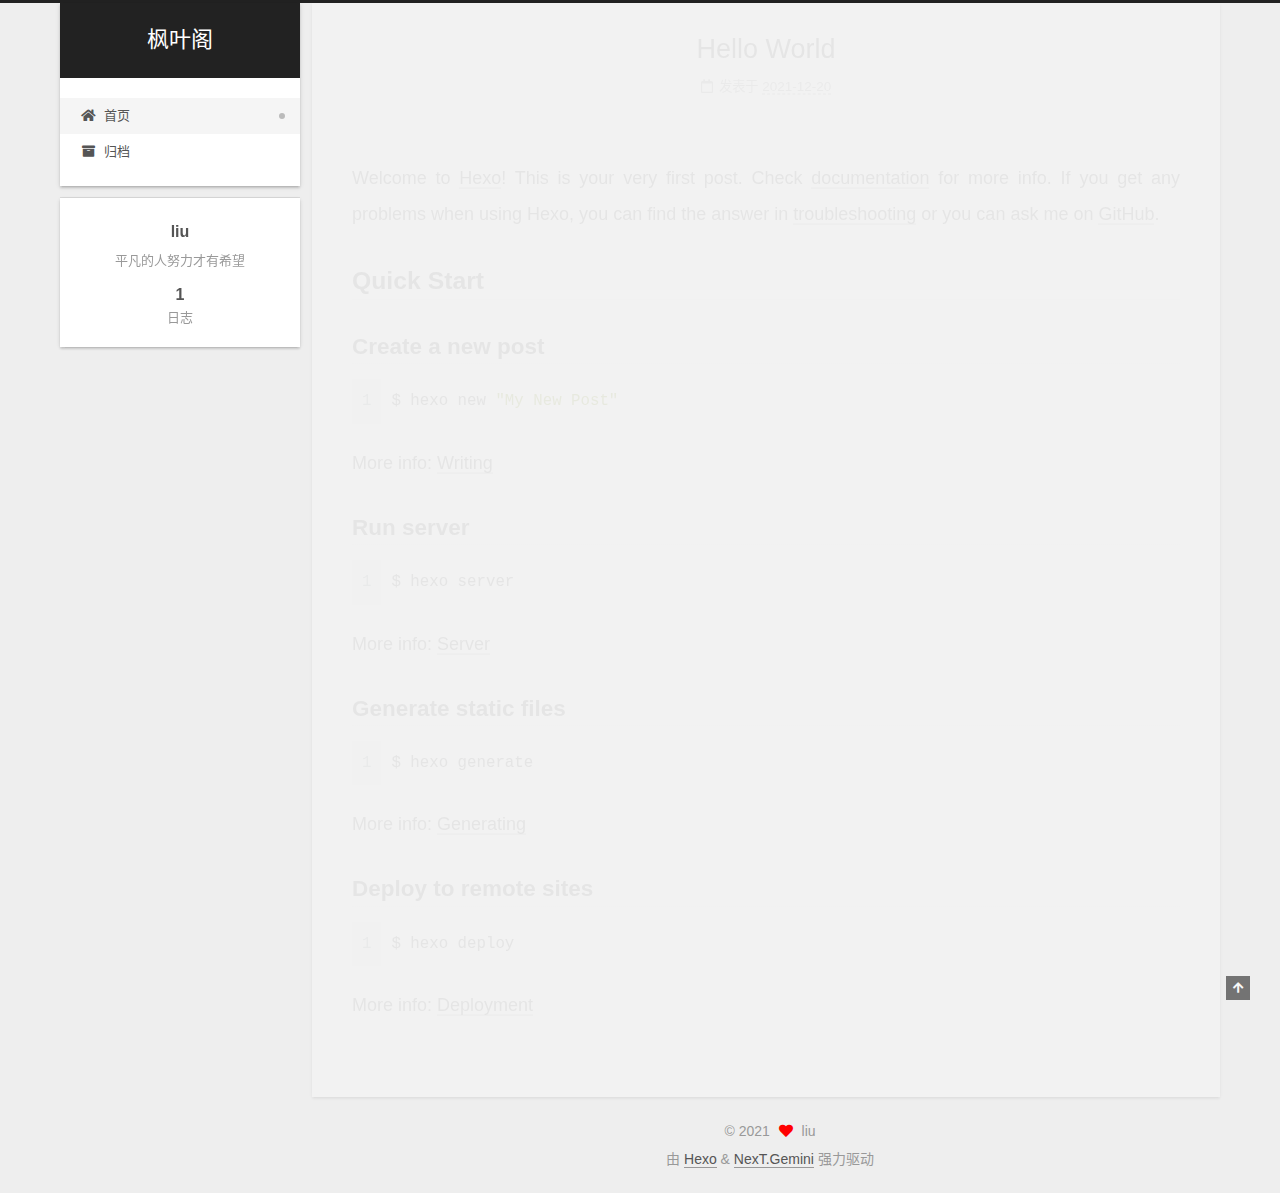
<file: index.html>
<!DOCTYPE html>
<html lang="zh-CN">
<head>
  <meta charset="UTF-8">
<meta name="viewport" content="width=device-width, initial-scale=1, maximum-scale=2">
<meta name="theme-color" content="#222">
<meta name="generator" content="Hexo 5.4.0">
  <link rel="apple-touch-icon" sizes="180x180" href="/images/apple-touch-icon-next.png">
  <link rel="icon" type="image/png" sizes="32x32" href="/images/favicon-32x32-next.png">
  <link rel="icon" type="image/png" sizes="16x16" href="/images/favicon-16x16-next.png">
  <link rel="mask-icon" href="/images/logo.svg" color="#222">

<link rel="stylesheet" href="/css/main.css">


<link rel="stylesheet" href="/lib/font-awesome/css/all.min.css">

<script id="hexo-configurations">
    var NexT = window.NexT || {};
    var CONFIG = {"hostname":"example.com","root":"/","scheme":"Gemini","version":"7.8.0","exturl":false,"sidebar":{"position":"left","display":"post","padding":18,"offset":12,"onmobile":false},"copycode":{"enable":false,"show_result":false,"style":null},"back2top":{"enable":true,"sidebar":false,"scrollpercent":false},"bookmark":{"enable":false,"color":"#222","save":"auto"},"fancybox":false,"mediumzoom":false,"lazyload":false,"pangu":false,"comments":{"style":"tabs","active":null,"storage":true,"lazyload":false,"nav":null},"algolia":{"hits":{"per_page":10},"labels":{"input_placeholder":"Search for Posts","hits_empty":"We didn't find any results for the search: ${query}","hits_stats":"${hits} results found in ${time} ms"}},"localsearch":{"enable":false,"trigger":"auto","top_n_per_article":1,"unescape":false,"preload":false},"motion":{"enable":true,"async":false,"transition":{"post_block":"fadeIn","post_header":"slideDownIn","post_body":"slideDownIn","coll_header":"slideLeftIn","sidebar":"slideUpIn"}}};
  </script>

  <meta name="description" content="平凡的人努力才有希望">
<meta property="og:type" content="website">
<meta property="og:title" content="枫叶阁">
<meta property="og:url" content="http://example.com/index.html">
<meta property="og:site_name" content="枫叶阁">
<meta property="og:description" content="平凡的人努力才有希望">
<meta property="og:locale" content="zh_CN">
<meta property="article:author" content="liu">
<meta name="twitter:card" content="summary">

<link rel="canonical" href="http://example.com/">


<script id="page-configurations">
  // https://hexo.io/docs/variables.html
  CONFIG.page = {
    sidebar: "",
    isHome : true,
    isPost : false,
    lang   : 'zh-CN'
  };
</script>

  <title>枫叶阁</title>
  






  <noscript>
  <style>
  .use-motion .brand,
  .use-motion .menu-item,
  .sidebar-inner,
  .use-motion .post-block,
  .use-motion .pagination,
  .use-motion .comments,
  .use-motion .post-header,
  .use-motion .post-body,
  .use-motion .collection-header { opacity: initial; }

  .use-motion .site-title,
  .use-motion .site-subtitle {
    opacity: initial;
    top: initial;
  }

  .use-motion .logo-line-before i { left: initial; }
  .use-motion .logo-line-after i { right: initial; }
  </style>
</noscript>

</head>

<body itemscope itemtype="http://schema.org/WebPage">
  <div class="container use-motion">
    <div class="headband"></div>

    <header class="header" itemscope itemtype="http://schema.org/WPHeader">
      <div class="header-inner"><div class="site-brand-container">
  <div class="site-nav-toggle">
    <div class="toggle" aria-label="切换导航栏">
      <span class="toggle-line toggle-line-first"></span>
      <span class="toggle-line toggle-line-middle"></span>
      <span class="toggle-line toggle-line-last"></span>
    </div>
  </div>

  <div class="site-meta">

    <a href="/" class="brand" rel="start">
      <span class="logo-line-before"><i></i></span>
      <h1 class="site-title">枫叶阁</h1>
      <span class="logo-line-after"><i></i></span>
    </a>
  </div>

  <div class="site-nav-right">
    <div class="toggle popup-trigger">
    </div>
  </div>
</div>




<nav class="site-nav">
  <ul id="menu" class="main-menu menu">
        <li class="menu-item menu-item-home">

    <a href="/" rel="section"><i class="fa fa-home fa-fw"></i>首页</a>

  </li>
        <li class="menu-item menu-item-archives">

    <a href="/archives/" rel="section"><i class="fa fa-archive fa-fw"></i>归档</a>

  </li>
  </ul>
</nav>




</div>
    </header>

    
  <div class="back-to-top">
    <i class="fa fa-arrow-up"></i>
    <span>0%</span>
  </div>


    <main class="main">
      <div class="main-inner">
        <div class="content-wrap">
          

          <div class="content index posts-expand">
            
      
  
  
  <article itemscope itemtype="http://schema.org/Article" class="post-block" lang="zh-CN">
    <link itemprop="mainEntityOfPage" href="http://example.com/2021/12/20/hello-world/">

    <span hidden itemprop="author" itemscope itemtype="http://schema.org/Person">
      <meta itemprop="image" content="/images/avatar.gif">
      <meta itemprop="name" content="liu">
      <meta itemprop="description" content="平凡的人努力才有希望">
    </span>

    <span hidden itemprop="publisher" itemscope itemtype="http://schema.org/Organization">
      <meta itemprop="name" content="枫叶阁">
    </span>
      <header class="post-header">
        <h2 class="post-title" itemprop="name headline">
          
            <a href="/2021/12/20/hello-world/" class="post-title-link" itemprop="url">Hello World</a>
        </h2>

        <div class="post-meta">
            <span class="post-meta-item">
              <span class="post-meta-item-icon">
                <i class="far fa-calendar"></i>
              </span>
              <span class="post-meta-item-text">发表于</span>

              <time title="创建时间：2021-12-20 22:40:58" itemprop="dateCreated datePublished" datetime="2021-12-20T22:40:58+08:00">2021-12-20</time>
            </span>

          

        </div>
      </header>

    
    
    
    <div class="post-body" itemprop="articleBody">

      
          <p>Welcome to <a target="_blank" rel="noopener" href="https://hexo.io/">Hexo</a>! This is your very first post. Check <a target="_blank" rel="noopener" href="https://hexo.io/docs/">documentation</a> for more info. If you get any problems when using Hexo, you can find the answer in <a target="_blank" rel="noopener" href="https://hexo.io/docs/troubleshooting.html">troubleshooting</a> or you can ask me on <a target="_blank" rel="noopener" href="https://github.com/hexojs/hexo/issues">GitHub</a>.</p>
<h2 id="Quick-Start"><a href="#Quick-Start" class="headerlink" title="Quick Start"></a>Quick Start</h2><h3 id="Create-a-new-post"><a href="#Create-a-new-post" class="headerlink" title="Create a new post"></a>Create a new post</h3><figure class="highlight bash"><table><tr><td class="gutter"><pre><span class="line">1</span><br></pre></td><td class="code"><pre><span class="line">$ hexo new <span class="string">&quot;My New Post&quot;</span></span><br></pre></td></tr></table></figure>

<p>More info: <a target="_blank" rel="noopener" href="https://hexo.io/docs/writing.html">Writing</a></p>
<h3 id="Run-server"><a href="#Run-server" class="headerlink" title="Run server"></a>Run server</h3><figure class="highlight bash"><table><tr><td class="gutter"><pre><span class="line">1</span><br></pre></td><td class="code"><pre><span class="line">$ hexo server</span><br></pre></td></tr></table></figure>

<p>More info: <a target="_blank" rel="noopener" href="https://hexo.io/docs/server.html">Server</a></p>
<h3 id="Generate-static-files"><a href="#Generate-static-files" class="headerlink" title="Generate static files"></a>Generate static files</h3><figure class="highlight bash"><table><tr><td class="gutter"><pre><span class="line">1</span><br></pre></td><td class="code"><pre><span class="line">$ hexo generate</span><br></pre></td></tr></table></figure>

<p>More info: <a target="_blank" rel="noopener" href="https://hexo.io/docs/generating.html">Generating</a></p>
<h3 id="Deploy-to-remote-sites"><a href="#Deploy-to-remote-sites" class="headerlink" title="Deploy to remote sites"></a>Deploy to remote sites</h3><figure class="highlight bash"><table><tr><td class="gutter"><pre><span class="line">1</span><br></pre></td><td class="code"><pre><span class="line">$ hexo deploy</span><br></pre></td></tr></table></figure>

<p>More info: <a target="_blank" rel="noopener" href="https://hexo.io/docs/one-command-deployment.html">Deployment</a></p>

      
    </div>

    
    
    
      <footer class="post-footer">
        <div class="post-eof"></div>
      </footer>
  </article>
  
  
  


  



          </div>
          

<script>
  window.addEventListener('tabs:register', () => {
    let { activeClass } = CONFIG.comments;
    if (CONFIG.comments.storage) {
      activeClass = localStorage.getItem('comments_active') || activeClass;
    }
    if (activeClass) {
      let activeTab = document.querySelector(`a[href="#comment-${activeClass}"]`);
      if (activeTab) {
        activeTab.click();
      }
    }
  });
  if (CONFIG.comments.storage) {
    window.addEventListener('tabs:click', event => {
      if (!event.target.matches('.tabs-comment .tab-content .tab-pane')) return;
      let commentClass = event.target.classList[1];
      localStorage.setItem('comments_active', commentClass);
    });
  }
</script>

        </div>
          
  
  <div class="toggle sidebar-toggle">
    <span class="toggle-line toggle-line-first"></span>
    <span class="toggle-line toggle-line-middle"></span>
    <span class="toggle-line toggle-line-last"></span>
  </div>

  <aside class="sidebar">
    <div class="sidebar-inner">

      <ul class="sidebar-nav motion-element">
        <li class="sidebar-nav-toc">
          文章目录
        </li>
        <li class="sidebar-nav-overview">
          站点概览
        </li>
      </ul>

      <!--noindex-->
      <div class="post-toc-wrap sidebar-panel">
      </div>
      <!--/noindex-->

      <div class="site-overview-wrap sidebar-panel">
        <div class="site-author motion-element" itemprop="author" itemscope itemtype="http://schema.org/Person">
  <p class="site-author-name" itemprop="name">liu</p>
  <div class="site-description" itemprop="description">平凡的人努力才有希望</div>
</div>
<div class="site-state-wrap motion-element">
  <nav class="site-state">
      <div class="site-state-item site-state-posts">
          <a href="/archives/">
        
          <span class="site-state-item-count">1</span>
          <span class="site-state-item-name">日志</span>
        </a>
      </div>
  </nav>
</div>



      </div>

    </div>
  </aside>
  <div id="sidebar-dimmer"></div>


      </div>
    </main>

    <footer class="footer">
      <div class="footer-inner">
        

        

<div class="copyright">
  
  &copy; 
  <span itemprop="copyrightYear">2021</span>
  <span class="with-love">
    <i class="fa fa-heart"></i>
  </span>
  <span class="author" itemprop="copyrightHolder">liu</span>
</div>
  <div class="powered-by">由 <a href="https://hexo.io/" class="theme-link" rel="noopener" target="_blank">Hexo</a> & <a href="https://theme-next.org/" class="theme-link" rel="noopener" target="_blank">NexT.Gemini</a> 强力驱动
  </div>

        








      </div>
    </footer>
  </div>

  
  <script src="/lib/anime.min.js"></script>
  <script src="/lib/velocity/velocity.min.js"></script>
  <script src="/lib/velocity/velocity.ui.min.js"></script>

<script src="/js/utils.js"></script>

<script src="/js/motion.js"></script>


<script src="/js/schemes/pisces.js"></script>


<script src="/js/next-boot.js"></script>




  















  

  

</body>
</html>
</file>
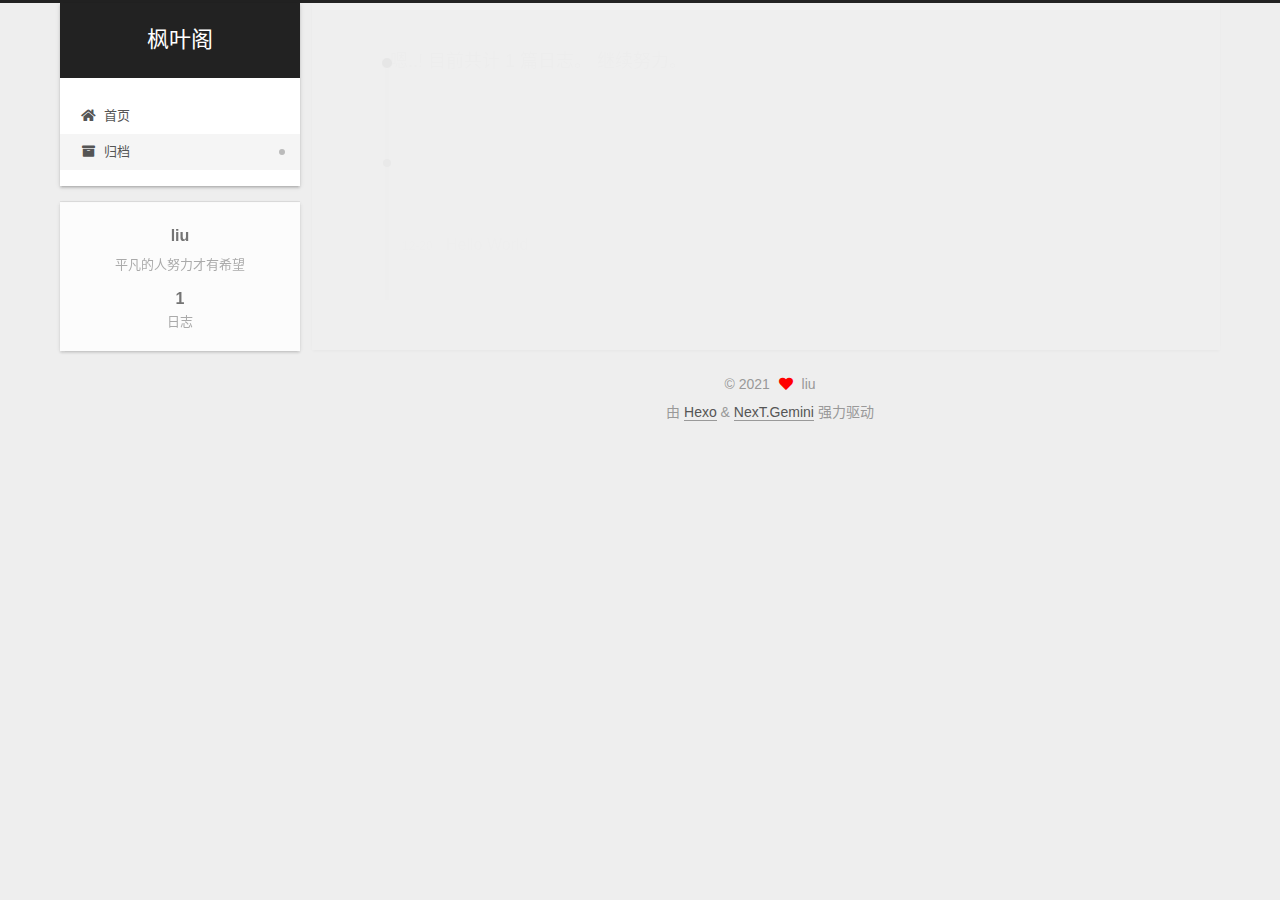
<file: archives/index.html>
<!DOCTYPE html>
<html lang="zh-CN">
<head>
  <meta charset="UTF-8">
<meta name="viewport" content="width=device-width, initial-scale=1, maximum-scale=2">
<meta name="theme-color" content="#222">
<meta name="generator" content="Hexo 5.4.0">
  <link rel="apple-touch-icon" sizes="180x180" href="/images/apple-touch-icon-next.png">
  <link rel="icon" type="image/png" sizes="32x32" href="/images/favicon-32x32-next.png">
  <link rel="icon" type="image/png" sizes="16x16" href="/images/favicon-16x16-next.png">
  <link rel="mask-icon" href="/images/logo.svg" color="#222">

<link rel="stylesheet" href="/css/main.css">


<link rel="stylesheet" href="/lib/font-awesome/css/all.min.css">

<script id="hexo-configurations">
    var NexT = window.NexT || {};
    var CONFIG = {"hostname":"example.com","root":"/","scheme":"Gemini","version":"7.8.0","exturl":false,"sidebar":{"position":"left","display":"post","padding":18,"offset":12,"onmobile":false},"copycode":{"enable":false,"show_result":false,"style":null},"back2top":{"enable":true,"sidebar":false,"scrollpercent":false},"bookmark":{"enable":false,"color":"#222","save":"auto"},"fancybox":false,"mediumzoom":false,"lazyload":false,"pangu":false,"comments":{"style":"tabs","active":null,"storage":true,"lazyload":false,"nav":null},"algolia":{"hits":{"per_page":10},"labels":{"input_placeholder":"Search for Posts","hits_empty":"We didn't find any results for the search: ${query}","hits_stats":"${hits} results found in ${time} ms"}},"localsearch":{"enable":false,"trigger":"auto","top_n_per_article":1,"unescape":false,"preload":false},"motion":{"enable":true,"async":false,"transition":{"post_block":"fadeIn","post_header":"slideDownIn","post_body":"slideDownIn","coll_header":"slideLeftIn","sidebar":"slideUpIn"}}};
  </script>

  <meta name="description" content="平凡的人努力才有希望">
<meta property="og:type" content="website">
<meta property="og:title" content="枫叶阁">
<meta property="og:url" content="http://example.com/archives/index.html">
<meta property="og:site_name" content="枫叶阁">
<meta property="og:description" content="平凡的人努力才有希望">
<meta property="og:locale" content="zh_CN">
<meta property="article:author" content="liu">
<meta name="twitter:card" content="summary">

<link rel="canonical" href="http://example.com/archives/">


<script id="page-configurations">
  // https://hexo.io/docs/variables.html
  CONFIG.page = {
    sidebar: "",
    isHome : false,
    isPost : false,
    lang   : 'zh-CN'
  };
</script>

  <title>归档 | 枫叶阁</title>
  






  <noscript>
  <style>
  .use-motion .brand,
  .use-motion .menu-item,
  .sidebar-inner,
  .use-motion .post-block,
  .use-motion .pagination,
  .use-motion .comments,
  .use-motion .post-header,
  .use-motion .post-body,
  .use-motion .collection-header { opacity: initial; }

  .use-motion .site-title,
  .use-motion .site-subtitle {
    opacity: initial;
    top: initial;
  }

  .use-motion .logo-line-before i { left: initial; }
  .use-motion .logo-line-after i { right: initial; }
  </style>
</noscript>

</head>

<body itemscope itemtype="http://schema.org/WebPage">
  <div class="container use-motion">
    <div class="headband"></div>

    <header class="header" itemscope itemtype="http://schema.org/WPHeader">
      <div class="header-inner"><div class="site-brand-container">
  <div class="site-nav-toggle">
    <div class="toggle" aria-label="切换导航栏">
      <span class="toggle-line toggle-line-first"></span>
      <span class="toggle-line toggle-line-middle"></span>
      <span class="toggle-line toggle-line-last"></span>
    </div>
  </div>

  <div class="site-meta">

    <a href="/" class="brand" rel="start">
      <span class="logo-line-before"><i></i></span>
      <h1 class="site-title">枫叶阁</h1>
      <span class="logo-line-after"><i></i></span>
    </a>
  </div>

  <div class="site-nav-right">
    <div class="toggle popup-trigger">
    </div>
  </div>
</div>




<nav class="site-nav">
  <ul id="menu" class="main-menu menu">
        <li class="menu-item menu-item-home">

    <a href="/" rel="section"><i class="fa fa-home fa-fw"></i>首页</a>

  </li>
        <li class="menu-item menu-item-archives">

    <a href="/archives/" rel="section"><i class="fa fa-archive fa-fw"></i>归档</a>

  </li>
  </ul>
</nav>




</div>
    </header>

    
  <div class="back-to-top">
    <i class="fa fa-arrow-up"></i>
    <span>0%</span>
  </div>


    <main class="main">
      <div class="main-inner">
        <div class="content-wrap">
          

          <div class="content archive">
            

  
  
  
  <div class="post-block">
    <div class="posts-collapse">
      <div class="collection-title">
        <span class="collection-header">嗯..! 目前共计 1 篇日志。 继续努力。</span>
      </div>

      
    <div class="collection-year">
      <span class="collection-header">2021</span>
    </div>

  <article itemscope itemtype="http://schema.org/Article">
    <header class="post-header">

      <div class="post-meta">
        <time itemprop="dateCreated"
              datetime="2021-12-20T22:40:58+08:00"
              content="2021-12-20">
          12-20
        </time>
      </div>

      <div class="post-title">
          <a class="post-title-link" href="/2021/12/20/hello-world/" itemprop="url">
            <span itemprop="name">Hello World</span>
          </a>
      </div>

    </header>
  </article>


    </div>
  </div>
  
  
  

  



          </div>
          

<script>
  window.addEventListener('tabs:register', () => {
    let { activeClass } = CONFIG.comments;
    if (CONFIG.comments.storage) {
      activeClass = localStorage.getItem('comments_active') || activeClass;
    }
    if (activeClass) {
      let activeTab = document.querySelector(`a[href="#comment-${activeClass}"]`);
      if (activeTab) {
        activeTab.click();
      }
    }
  });
  if (CONFIG.comments.storage) {
    window.addEventListener('tabs:click', event => {
      if (!event.target.matches('.tabs-comment .tab-content .tab-pane')) return;
      let commentClass = event.target.classList[1];
      localStorage.setItem('comments_active', commentClass);
    });
  }
</script>

        </div>
          
  
  <div class="toggle sidebar-toggle">
    <span class="toggle-line toggle-line-first"></span>
    <span class="toggle-line toggle-line-middle"></span>
    <span class="toggle-line toggle-line-last"></span>
  </div>

  <aside class="sidebar">
    <div class="sidebar-inner">

      <ul class="sidebar-nav motion-element">
        <li class="sidebar-nav-toc">
          文章目录
        </li>
        <li class="sidebar-nav-overview">
          站点概览
        </li>
      </ul>

      <!--noindex-->
      <div class="post-toc-wrap sidebar-panel">
      </div>
      <!--/noindex-->

      <div class="site-overview-wrap sidebar-panel">
        <div class="site-author motion-element" itemprop="author" itemscope itemtype="http://schema.org/Person">
  <p class="site-author-name" itemprop="name">liu</p>
  <div class="site-description" itemprop="description">平凡的人努力才有希望</div>
</div>
<div class="site-state-wrap motion-element">
  <nav class="site-state">
      <div class="site-state-item site-state-posts">
          <a href="/archives/">
        
          <span class="site-state-item-count">1</span>
          <span class="site-state-item-name">日志</span>
        </a>
      </div>
  </nav>
</div>



      </div>

    </div>
  </aside>
  <div id="sidebar-dimmer"></div>


      </div>
    </main>

    <footer class="footer">
      <div class="footer-inner">
        

        

<div class="copyright">
  
  &copy; 
  <span itemprop="copyrightYear">2021</span>
  <span class="with-love">
    <i class="fa fa-heart"></i>
  </span>
  <span class="author" itemprop="copyrightHolder">liu</span>
</div>
  <div class="powered-by">由 <a href="https://hexo.io/" class="theme-link" rel="noopener" target="_blank">Hexo</a> & <a href="https://theme-next.org/" class="theme-link" rel="noopener" target="_blank">NexT.Gemini</a> 强力驱动
  </div>

        








      </div>
    </footer>
  </div>

  
  <script src="/lib/anime.min.js"></script>
  <script src="/lib/velocity/velocity.min.js"></script>
  <script src="/lib/velocity/velocity.ui.min.js"></script>

<script src="/js/utils.js"></script>

<script src="/js/motion.js"></script>


<script src="/js/schemes/pisces.js"></script>


<script src="/js/next-boot.js"></script>




  















  

  

</body>
</html>
</file>
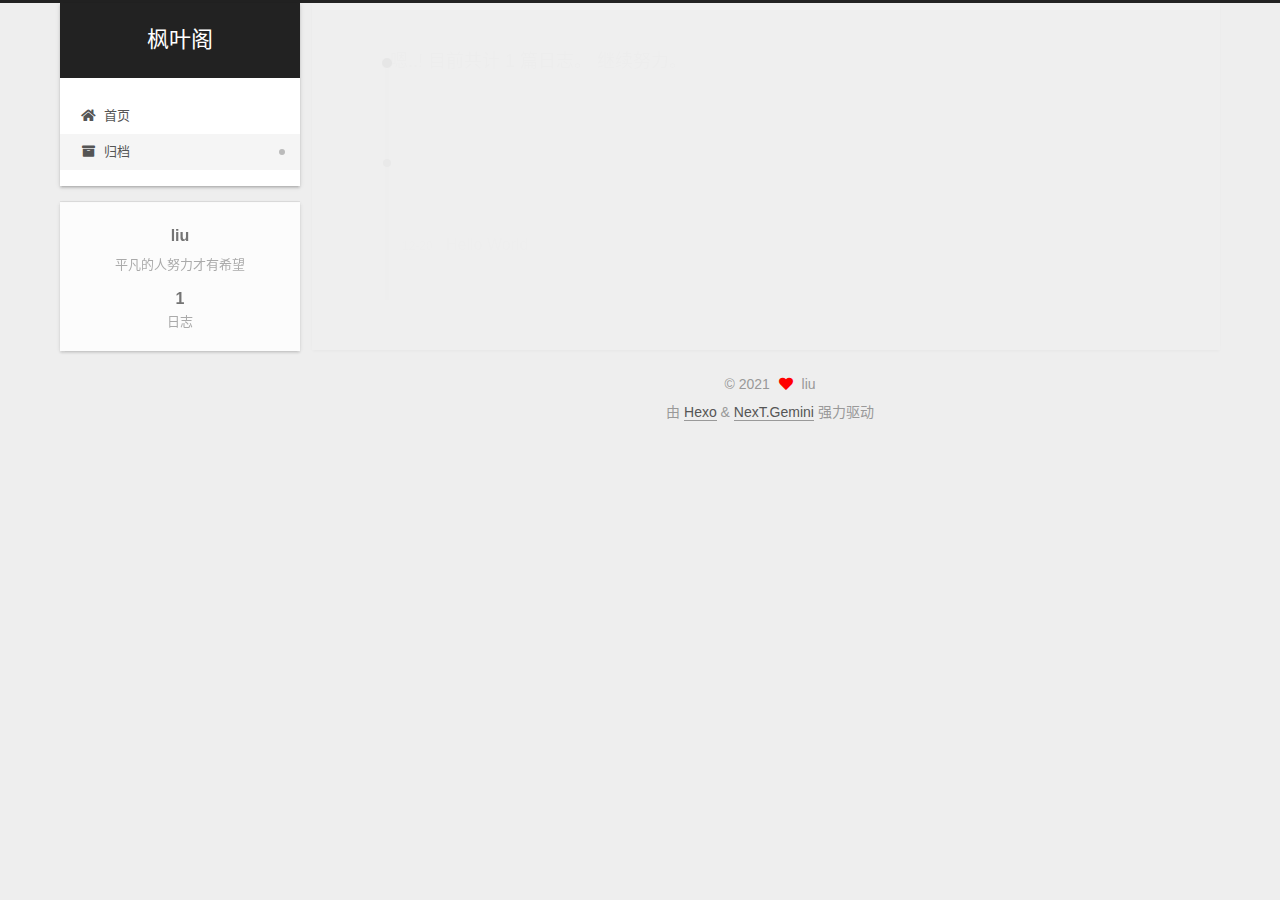
<file: archives/2021/index.html>
<!DOCTYPE html>
<html lang="zh-CN">
<head>
  <meta charset="UTF-8">
<meta name="viewport" content="width=device-width, initial-scale=1, maximum-scale=2">
<meta name="theme-color" content="#222">
<meta name="generator" content="Hexo 5.4.0">
  <link rel="apple-touch-icon" sizes="180x180" href="/images/apple-touch-icon-next.png">
  <link rel="icon" type="image/png" sizes="32x32" href="/images/favicon-32x32-next.png">
  <link rel="icon" type="image/png" sizes="16x16" href="/images/favicon-16x16-next.png">
  <link rel="mask-icon" href="/images/logo.svg" color="#222">

<link rel="stylesheet" href="/css/main.css">


<link rel="stylesheet" href="/lib/font-awesome/css/all.min.css">

<script id="hexo-configurations">
    var NexT = window.NexT || {};
    var CONFIG = {"hostname":"example.com","root":"/","scheme":"Gemini","version":"7.8.0","exturl":false,"sidebar":{"position":"left","display":"post","padding":18,"offset":12,"onmobile":false},"copycode":{"enable":false,"show_result":false,"style":null},"back2top":{"enable":true,"sidebar":false,"scrollpercent":false},"bookmark":{"enable":false,"color":"#222","save":"auto"},"fancybox":false,"mediumzoom":false,"lazyload":false,"pangu":false,"comments":{"style":"tabs","active":null,"storage":true,"lazyload":false,"nav":null},"algolia":{"hits":{"per_page":10},"labels":{"input_placeholder":"Search for Posts","hits_empty":"We didn't find any results for the search: ${query}","hits_stats":"${hits} results found in ${time} ms"}},"localsearch":{"enable":false,"trigger":"auto","top_n_per_article":1,"unescape":false,"preload":false},"motion":{"enable":true,"async":false,"transition":{"post_block":"fadeIn","post_header":"slideDownIn","post_body":"slideDownIn","coll_header":"slideLeftIn","sidebar":"slideUpIn"}}};
  </script>

  <meta name="description" content="平凡的人努力才有希望">
<meta property="og:type" content="website">
<meta property="og:title" content="枫叶阁">
<meta property="og:url" content="http://example.com/archives/2021/index.html">
<meta property="og:site_name" content="枫叶阁">
<meta property="og:description" content="平凡的人努力才有希望">
<meta property="og:locale" content="zh_CN">
<meta property="article:author" content="liu">
<meta name="twitter:card" content="summary">

<link rel="canonical" href="http://example.com/archives/2021/">


<script id="page-configurations">
  // https://hexo.io/docs/variables.html
  CONFIG.page = {
    sidebar: "",
    isHome : false,
    isPost : false,
    lang   : 'zh-CN'
  };
</script>

  <title>归档 | 枫叶阁</title>
  






  <noscript>
  <style>
  .use-motion .brand,
  .use-motion .menu-item,
  .sidebar-inner,
  .use-motion .post-block,
  .use-motion .pagination,
  .use-motion .comments,
  .use-motion .post-header,
  .use-motion .post-body,
  .use-motion .collection-header { opacity: initial; }

  .use-motion .site-title,
  .use-motion .site-subtitle {
    opacity: initial;
    top: initial;
  }

  .use-motion .logo-line-before i { left: initial; }
  .use-motion .logo-line-after i { right: initial; }
  </style>
</noscript>

</head>

<body itemscope itemtype="http://schema.org/WebPage">
  <div class="container use-motion">
    <div class="headband"></div>

    <header class="header" itemscope itemtype="http://schema.org/WPHeader">
      <div class="header-inner"><div class="site-brand-container">
  <div class="site-nav-toggle">
    <div class="toggle" aria-label="切换导航栏">
      <span class="toggle-line toggle-line-first"></span>
      <span class="toggle-line toggle-line-middle"></span>
      <span class="toggle-line toggle-line-last"></span>
    </div>
  </div>

  <div class="site-meta">

    <a href="/" class="brand" rel="start">
      <span class="logo-line-before"><i></i></span>
      <h1 class="site-title">枫叶阁</h1>
      <span class="logo-line-after"><i></i></span>
    </a>
  </div>

  <div class="site-nav-right">
    <div class="toggle popup-trigger">
    </div>
  </div>
</div>




<nav class="site-nav">
  <ul id="menu" class="main-menu menu">
        <li class="menu-item menu-item-home">

    <a href="/" rel="section"><i class="fa fa-home fa-fw"></i>首页</a>

  </li>
        <li class="menu-item menu-item-archives">

    <a href="/archives/" rel="section"><i class="fa fa-archive fa-fw"></i>归档</a>

  </li>
  </ul>
</nav>




</div>
    </header>

    
  <div class="back-to-top">
    <i class="fa fa-arrow-up"></i>
    <span>0%</span>
  </div>


    <main class="main">
      <div class="main-inner">
        <div class="content-wrap">
          

          <div class="content archive">
            

  
  
  
  <div class="post-block">
    <div class="posts-collapse">
      <div class="collection-title">
        <span class="collection-header">嗯..! 目前共计 1 篇日志。 继续努力。</span>
      </div>

      
    <div class="collection-year">
      <span class="collection-header">2021</span>
    </div>

  <article itemscope itemtype="http://schema.org/Article">
    <header class="post-header">

      <div class="post-meta">
        <time itemprop="dateCreated"
              datetime="2021-12-20T22:40:58+08:00"
              content="2021-12-20">
          12-20
        </time>
      </div>

      <div class="post-title">
          <a class="post-title-link" href="/2021/12/20/hello-world/" itemprop="url">
            <span itemprop="name">Hello World</span>
          </a>
      </div>

    </header>
  </article>


    </div>
  </div>
  
  
  

  



          </div>
          

<script>
  window.addEventListener('tabs:register', () => {
    let { activeClass } = CONFIG.comments;
    if (CONFIG.comments.storage) {
      activeClass = localStorage.getItem('comments_active') || activeClass;
    }
    if (activeClass) {
      let activeTab = document.querySelector(`a[href="#comment-${activeClass}"]`);
      if (activeTab) {
        activeTab.click();
      }
    }
  });
  if (CONFIG.comments.storage) {
    window.addEventListener('tabs:click', event => {
      if (!event.target.matches('.tabs-comment .tab-content .tab-pane')) return;
      let commentClass = event.target.classList[1];
      localStorage.setItem('comments_active', commentClass);
    });
  }
</script>

        </div>
          
  
  <div class="toggle sidebar-toggle">
    <span class="toggle-line toggle-line-first"></span>
    <span class="toggle-line toggle-line-middle"></span>
    <span class="toggle-line toggle-line-last"></span>
  </div>

  <aside class="sidebar">
    <div class="sidebar-inner">

      <ul class="sidebar-nav motion-element">
        <li class="sidebar-nav-toc">
          文章目录
        </li>
        <li class="sidebar-nav-overview">
          站点概览
        </li>
      </ul>

      <!--noindex-->
      <div class="post-toc-wrap sidebar-panel">
      </div>
      <!--/noindex-->

      <div class="site-overview-wrap sidebar-panel">
        <div class="site-author motion-element" itemprop="author" itemscope itemtype="http://schema.org/Person">
  <p class="site-author-name" itemprop="name">liu</p>
  <div class="site-description" itemprop="description">平凡的人努力才有希望</div>
</div>
<div class="site-state-wrap motion-element">
  <nav class="site-state">
      <div class="site-state-item site-state-posts">
          <a href="/archives/">
        
          <span class="site-state-item-count">1</span>
          <span class="site-state-item-name">日志</span>
        </a>
      </div>
  </nav>
</div>



      </div>

    </div>
  </aside>
  <div id="sidebar-dimmer"></div>


      </div>
    </main>

    <footer class="footer">
      <div class="footer-inner">
        

        

<div class="copyright">
  
  &copy; 
  <span itemprop="copyrightYear">2021</span>
  <span class="with-love">
    <i class="fa fa-heart"></i>
  </span>
  <span class="author" itemprop="copyrightHolder">liu</span>
</div>
  <div class="powered-by">由 <a href="https://hexo.io/" class="theme-link" rel="noopener" target="_blank">Hexo</a> & <a href="https://theme-next.org/" class="theme-link" rel="noopener" target="_blank">NexT.Gemini</a> 强力驱动
  </div>

        








      </div>
    </footer>
  </div>

  
  <script src="/lib/anime.min.js"></script>
  <script src="/lib/velocity/velocity.min.js"></script>
  <script src="/lib/velocity/velocity.ui.min.js"></script>

<script src="/js/utils.js"></script>

<script src="/js/motion.js"></script>


<script src="/js/schemes/pisces.js"></script>


<script src="/js/next-boot.js"></script>




  















  

  

</body>
</html>
</file>
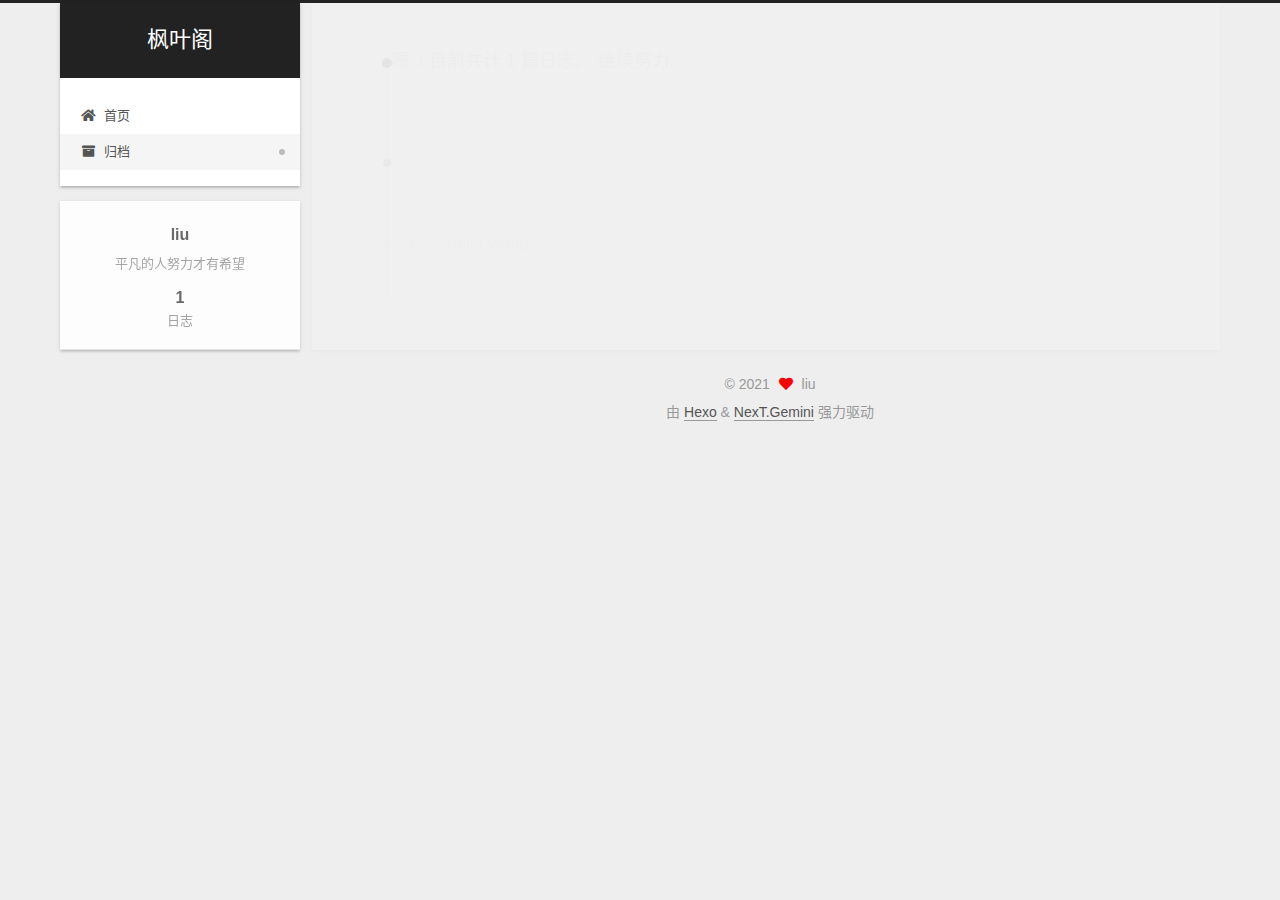
<file: archives/2021/12/index.html>
<!DOCTYPE html>
<html lang="zh-CN">
<head>
  <meta charset="UTF-8">
<meta name="viewport" content="width=device-width, initial-scale=1, maximum-scale=2">
<meta name="theme-color" content="#222">
<meta name="generator" content="Hexo 5.4.0">
  <link rel="apple-touch-icon" sizes="180x180" href="/images/apple-touch-icon-next.png">
  <link rel="icon" type="image/png" sizes="32x32" href="/images/favicon-32x32-next.png">
  <link rel="icon" type="image/png" sizes="16x16" href="/images/favicon-16x16-next.png">
  <link rel="mask-icon" href="/images/logo.svg" color="#222">

<link rel="stylesheet" href="/css/main.css">


<link rel="stylesheet" href="/lib/font-awesome/css/all.min.css">

<script id="hexo-configurations">
    var NexT = window.NexT || {};
    var CONFIG = {"hostname":"example.com","root":"/","scheme":"Gemini","version":"7.8.0","exturl":false,"sidebar":{"position":"left","display":"post","padding":18,"offset":12,"onmobile":false},"copycode":{"enable":false,"show_result":false,"style":null},"back2top":{"enable":true,"sidebar":false,"scrollpercent":false},"bookmark":{"enable":false,"color":"#222","save":"auto"},"fancybox":false,"mediumzoom":false,"lazyload":false,"pangu":false,"comments":{"style":"tabs","active":null,"storage":true,"lazyload":false,"nav":null},"algolia":{"hits":{"per_page":10},"labels":{"input_placeholder":"Search for Posts","hits_empty":"We didn't find any results for the search: ${query}","hits_stats":"${hits} results found in ${time} ms"}},"localsearch":{"enable":false,"trigger":"auto","top_n_per_article":1,"unescape":false,"preload":false},"motion":{"enable":true,"async":false,"transition":{"post_block":"fadeIn","post_header":"slideDownIn","post_body":"slideDownIn","coll_header":"slideLeftIn","sidebar":"slideUpIn"}}};
  </script>

  <meta name="description" content="平凡的人努力才有希望">
<meta property="og:type" content="website">
<meta property="og:title" content="枫叶阁">
<meta property="og:url" content="http://example.com/archives/2021/12/index.html">
<meta property="og:site_name" content="枫叶阁">
<meta property="og:description" content="平凡的人努力才有希望">
<meta property="og:locale" content="zh_CN">
<meta property="article:author" content="liu">
<meta name="twitter:card" content="summary">

<link rel="canonical" href="http://example.com/archives/2021/12/">


<script id="page-configurations">
  // https://hexo.io/docs/variables.html
  CONFIG.page = {
    sidebar: "",
    isHome : false,
    isPost : false,
    lang   : 'zh-CN'
  };
</script>

  <title>归档 | 枫叶阁</title>
  






  <noscript>
  <style>
  .use-motion .brand,
  .use-motion .menu-item,
  .sidebar-inner,
  .use-motion .post-block,
  .use-motion .pagination,
  .use-motion .comments,
  .use-motion .post-header,
  .use-motion .post-body,
  .use-motion .collection-header { opacity: initial; }

  .use-motion .site-title,
  .use-motion .site-subtitle {
    opacity: initial;
    top: initial;
  }

  .use-motion .logo-line-before i { left: initial; }
  .use-motion .logo-line-after i { right: initial; }
  </style>
</noscript>

</head>

<body itemscope itemtype="http://schema.org/WebPage">
  <div class="container use-motion">
    <div class="headband"></div>

    <header class="header" itemscope itemtype="http://schema.org/WPHeader">
      <div class="header-inner"><div class="site-brand-container">
  <div class="site-nav-toggle">
    <div class="toggle" aria-label="切换导航栏">
      <span class="toggle-line toggle-line-first"></span>
      <span class="toggle-line toggle-line-middle"></span>
      <span class="toggle-line toggle-line-last"></span>
    </div>
  </div>

  <div class="site-meta">

    <a href="/" class="brand" rel="start">
      <span class="logo-line-before"><i></i></span>
      <h1 class="site-title">枫叶阁</h1>
      <span class="logo-line-after"><i></i></span>
    </a>
  </div>

  <div class="site-nav-right">
    <div class="toggle popup-trigger">
    </div>
  </div>
</div>




<nav class="site-nav">
  <ul id="menu" class="main-menu menu">
        <li class="menu-item menu-item-home">

    <a href="/" rel="section"><i class="fa fa-home fa-fw"></i>首页</a>

  </li>
        <li class="menu-item menu-item-archives">

    <a href="/archives/" rel="section"><i class="fa fa-archive fa-fw"></i>归档</a>

  </li>
  </ul>
</nav>




</div>
    </header>

    
  <div class="back-to-top">
    <i class="fa fa-arrow-up"></i>
    <span>0%</span>
  </div>


    <main class="main">
      <div class="main-inner">
        <div class="content-wrap">
          

          <div class="content archive">
            

  
  
  
  <div class="post-block">
    <div class="posts-collapse">
      <div class="collection-title">
        <span class="collection-header">嗯..! 目前共计 1 篇日志。 继续努力。</span>
      </div>

      
    <div class="collection-year">
      <span class="collection-header">2021</span>
    </div>

  <article itemscope itemtype="http://schema.org/Article">
    <header class="post-header">

      <div class="post-meta">
        <time itemprop="dateCreated"
              datetime="2021-12-20T22:40:58+08:00"
              content="2021-12-20">
          12-20
        </time>
      </div>

      <div class="post-title">
          <a class="post-title-link" href="/2021/12/20/hello-world/" itemprop="url">
            <span itemprop="name">Hello World</span>
          </a>
      </div>

    </header>
  </article>


    </div>
  </div>
  
  
  

  



          </div>
          

<script>
  window.addEventListener('tabs:register', () => {
    let { activeClass } = CONFIG.comments;
    if (CONFIG.comments.storage) {
      activeClass = localStorage.getItem('comments_active') || activeClass;
    }
    if (activeClass) {
      let activeTab = document.querySelector(`a[href="#comment-${activeClass}"]`);
      if (activeTab) {
        activeTab.click();
      }
    }
  });
  if (CONFIG.comments.storage) {
    window.addEventListener('tabs:click', event => {
      if (!event.target.matches('.tabs-comment .tab-content .tab-pane')) return;
      let commentClass = event.target.classList[1];
      localStorage.setItem('comments_active', commentClass);
    });
  }
</script>

        </div>
          
  
  <div class="toggle sidebar-toggle">
    <span class="toggle-line toggle-line-first"></span>
    <span class="toggle-line toggle-line-middle"></span>
    <span class="toggle-line toggle-line-last"></span>
  </div>

  <aside class="sidebar">
    <div class="sidebar-inner">

      <ul class="sidebar-nav motion-element">
        <li class="sidebar-nav-toc">
          文章目录
        </li>
        <li class="sidebar-nav-overview">
          站点概览
        </li>
      </ul>

      <!--noindex-->
      <div class="post-toc-wrap sidebar-panel">
      </div>
      <!--/noindex-->

      <div class="site-overview-wrap sidebar-panel">
        <div class="site-author motion-element" itemprop="author" itemscope itemtype="http://schema.org/Person">
  <p class="site-author-name" itemprop="name">liu</p>
  <div class="site-description" itemprop="description">平凡的人努力才有希望</div>
</div>
<div class="site-state-wrap motion-element">
  <nav class="site-state">
      <div class="site-state-item site-state-posts">
          <a href="/archives/">
        
          <span class="site-state-item-count">1</span>
          <span class="site-state-item-name">日志</span>
        </a>
      </div>
  </nav>
</div>



      </div>

    </div>
  </aside>
  <div id="sidebar-dimmer"></div>


      </div>
    </main>

    <footer class="footer">
      <div class="footer-inner">
        

        

<div class="copyright">
  
  &copy; 
  <span itemprop="copyrightYear">2021</span>
  <span class="with-love">
    <i class="fa fa-heart"></i>
  </span>
  <span class="author" itemprop="copyrightHolder">liu</span>
</div>
  <div class="powered-by">由 <a href="https://hexo.io/" class="theme-link" rel="noopener" target="_blank">Hexo</a> & <a href="https://theme-next.org/" class="theme-link" rel="noopener" target="_blank">NexT.Gemini</a> 强力驱动
  </div>

        








      </div>
    </footer>
  </div>

  
  <script src="/lib/anime.min.js"></script>
  <script src="/lib/velocity/velocity.min.js"></script>
  <script src="/lib/velocity/velocity.ui.min.js"></script>

<script src="/js/utils.js"></script>

<script src="/js/motion.js"></script>


<script src="/js/schemes/pisces.js"></script>


<script src="/js/next-boot.js"></script>




  















  

  

</body>
</html>
</file>
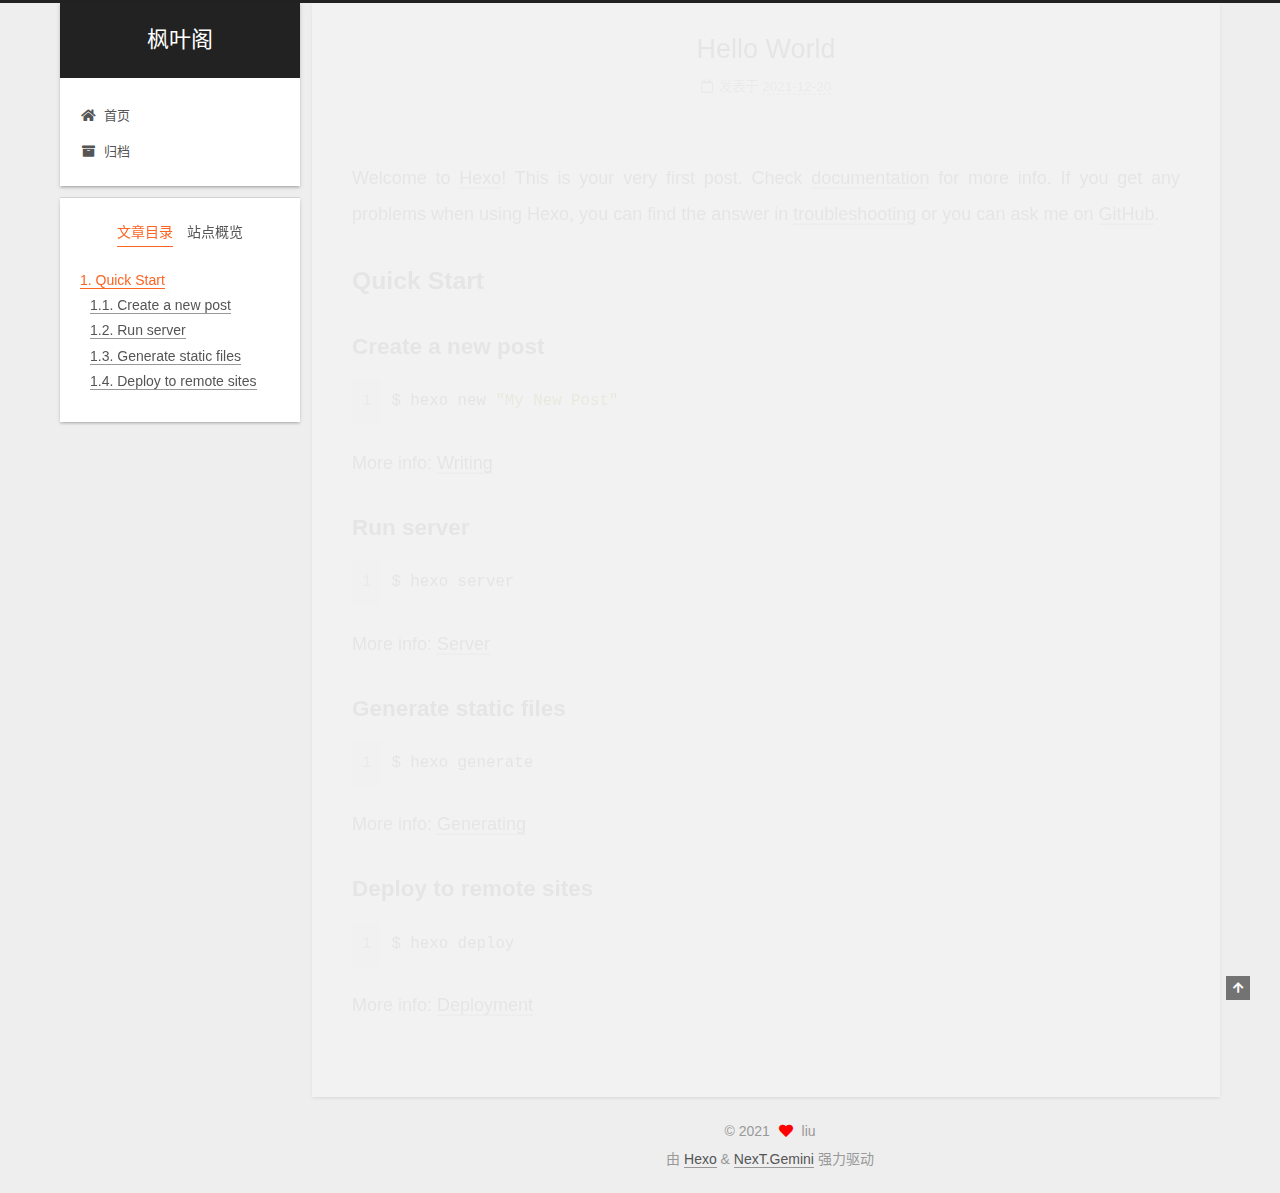
<file: 2021/12/20/hello-world/index.html>
<!DOCTYPE html>
<html lang="zh-CN">
<head>
  <meta charset="UTF-8">
<meta name="viewport" content="width=device-width, initial-scale=1, maximum-scale=2">
<meta name="theme-color" content="#222">
<meta name="generator" content="Hexo 5.4.0">
  <link rel="apple-touch-icon" sizes="180x180" href="/images/apple-touch-icon-next.png">
  <link rel="icon" type="image/png" sizes="32x32" href="/images/favicon-32x32-next.png">
  <link rel="icon" type="image/png" sizes="16x16" href="/images/favicon-16x16-next.png">
  <link rel="mask-icon" href="/images/logo.svg" color="#222">

<link rel="stylesheet" href="/css/main.css">


<link rel="stylesheet" href="/lib/font-awesome/css/all.min.css">

<script id="hexo-configurations">
    var NexT = window.NexT || {};
    var CONFIG = {"hostname":"example.com","root":"/","scheme":"Gemini","version":"7.8.0","exturl":false,"sidebar":{"position":"left","display":"post","padding":18,"offset":12,"onmobile":false},"copycode":{"enable":false,"show_result":false,"style":null},"back2top":{"enable":true,"sidebar":false,"scrollpercent":false},"bookmark":{"enable":false,"color":"#222","save":"auto"},"fancybox":false,"mediumzoom":false,"lazyload":false,"pangu":false,"comments":{"style":"tabs","active":null,"storage":true,"lazyload":false,"nav":null},"algolia":{"hits":{"per_page":10},"labels":{"input_placeholder":"Search for Posts","hits_empty":"We didn't find any results for the search: ${query}","hits_stats":"${hits} results found in ${time} ms"}},"localsearch":{"enable":false,"trigger":"auto","top_n_per_article":1,"unescape":false,"preload":false},"motion":{"enable":true,"async":false,"transition":{"post_block":"fadeIn","post_header":"slideDownIn","post_body":"slideDownIn","coll_header":"slideLeftIn","sidebar":"slideUpIn"}}};
  </script>

  <meta name="description" content="Welcome to Hexo! This is your very first post. Check documentation for more info. If you get any problems when using Hexo, you can find the answer in troubleshooting or you can ask me on GitHub. Quick">
<meta property="og:type" content="article">
<meta property="og:title" content="Hello World">
<meta property="og:url" content="http://example.com/2021/12/20/hello-world/index.html">
<meta property="og:site_name" content="枫叶阁">
<meta property="og:description" content="Welcome to Hexo! This is your very first post. Check documentation for more info. If you get any problems when using Hexo, you can find the answer in troubleshooting or you can ask me on GitHub. Quick">
<meta property="og:locale" content="zh_CN">
<meta property="article:published_time" content="2021-12-20T14:40:58.568Z">
<meta property="article:modified_time" content="2021-12-20T14:40:58.568Z">
<meta property="article:author" content="liu">
<meta name="twitter:card" content="summary">

<link rel="canonical" href="http://example.com/2021/12/20/hello-world/">


<script id="page-configurations">
  // https://hexo.io/docs/variables.html
  CONFIG.page = {
    sidebar: "",
    isHome : false,
    isPost : true,
    lang   : 'zh-CN'
  };
</script>

  <title>Hello World | 枫叶阁</title>
  






  <noscript>
  <style>
  .use-motion .brand,
  .use-motion .menu-item,
  .sidebar-inner,
  .use-motion .post-block,
  .use-motion .pagination,
  .use-motion .comments,
  .use-motion .post-header,
  .use-motion .post-body,
  .use-motion .collection-header { opacity: initial; }

  .use-motion .site-title,
  .use-motion .site-subtitle {
    opacity: initial;
    top: initial;
  }

  .use-motion .logo-line-before i { left: initial; }
  .use-motion .logo-line-after i { right: initial; }
  </style>
</noscript>

</head>

<body itemscope itemtype="http://schema.org/WebPage">
  <div class="container use-motion">
    <div class="headband"></div>

    <header class="header" itemscope itemtype="http://schema.org/WPHeader">
      <div class="header-inner"><div class="site-brand-container">
  <div class="site-nav-toggle">
    <div class="toggle" aria-label="切换导航栏">
      <span class="toggle-line toggle-line-first"></span>
      <span class="toggle-line toggle-line-middle"></span>
      <span class="toggle-line toggle-line-last"></span>
    </div>
  </div>

  <div class="site-meta">

    <a href="/" class="brand" rel="start">
      <span class="logo-line-before"><i></i></span>
      <h1 class="site-title">枫叶阁</h1>
      <span class="logo-line-after"><i></i></span>
    </a>
  </div>

  <div class="site-nav-right">
    <div class="toggle popup-trigger">
    </div>
  </div>
</div>




<nav class="site-nav">
  <ul id="menu" class="main-menu menu">
        <li class="menu-item menu-item-home">

    <a href="/" rel="section"><i class="fa fa-home fa-fw"></i>首页</a>

  </li>
        <li class="menu-item menu-item-archives">

    <a href="/archives/" rel="section"><i class="fa fa-archive fa-fw"></i>归档</a>

  </li>
  </ul>
</nav>




</div>
    </header>

    
  <div class="back-to-top">
    <i class="fa fa-arrow-up"></i>
    <span>0%</span>
  </div>


    <main class="main">
      <div class="main-inner">
        <div class="content-wrap">
          

          <div class="content post posts-expand">
            

    
  
  
  <article itemscope itemtype="http://schema.org/Article" class="post-block" lang="zh-CN">
    <link itemprop="mainEntityOfPage" href="http://example.com/2021/12/20/hello-world/">

    <span hidden itemprop="author" itemscope itemtype="http://schema.org/Person">
      <meta itemprop="image" content="/images/avatar.gif">
      <meta itemprop="name" content="liu">
      <meta itemprop="description" content="平凡的人努力才有希望">
    </span>

    <span hidden itemprop="publisher" itemscope itemtype="http://schema.org/Organization">
      <meta itemprop="name" content="枫叶阁">
    </span>
      <header class="post-header">
        <h1 class="post-title" itemprop="name headline">
          Hello World
        </h1>

        <div class="post-meta">
            <span class="post-meta-item">
              <span class="post-meta-item-icon">
                <i class="far fa-calendar"></i>
              </span>
              <span class="post-meta-item-text">发表于</span>

              <time title="创建时间：2021-12-20 22:40:58" itemprop="dateCreated datePublished" datetime="2021-12-20T22:40:58+08:00">2021-12-20</time>
            </span>

          

        </div>
      </header>

    
    
    
    <div class="post-body" itemprop="articleBody">

      
        <p>Welcome to <a target="_blank" rel="noopener" href="https://hexo.io/">Hexo</a>! This is your very first post. Check <a target="_blank" rel="noopener" href="https://hexo.io/docs/">documentation</a> for more info. If you get any problems when using Hexo, you can find the answer in <a target="_blank" rel="noopener" href="https://hexo.io/docs/troubleshooting.html">troubleshooting</a> or you can ask me on <a target="_blank" rel="noopener" href="https://github.com/hexojs/hexo/issues">GitHub</a>.</p>
<h2 id="Quick-Start"><a href="#Quick-Start" class="headerlink" title="Quick Start"></a>Quick Start</h2><h3 id="Create-a-new-post"><a href="#Create-a-new-post" class="headerlink" title="Create a new post"></a>Create a new post</h3><figure class="highlight bash"><table><tr><td class="gutter"><pre><span class="line">1</span><br></pre></td><td class="code"><pre><span class="line">$ hexo new <span class="string">&quot;My New Post&quot;</span></span><br></pre></td></tr></table></figure>

<p>More info: <a target="_blank" rel="noopener" href="https://hexo.io/docs/writing.html">Writing</a></p>
<h3 id="Run-server"><a href="#Run-server" class="headerlink" title="Run server"></a>Run server</h3><figure class="highlight bash"><table><tr><td class="gutter"><pre><span class="line">1</span><br></pre></td><td class="code"><pre><span class="line">$ hexo server</span><br></pre></td></tr></table></figure>

<p>More info: <a target="_blank" rel="noopener" href="https://hexo.io/docs/server.html">Server</a></p>
<h3 id="Generate-static-files"><a href="#Generate-static-files" class="headerlink" title="Generate static files"></a>Generate static files</h3><figure class="highlight bash"><table><tr><td class="gutter"><pre><span class="line">1</span><br></pre></td><td class="code"><pre><span class="line">$ hexo generate</span><br></pre></td></tr></table></figure>

<p>More info: <a target="_blank" rel="noopener" href="https://hexo.io/docs/generating.html">Generating</a></p>
<h3 id="Deploy-to-remote-sites"><a href="#Deploy-to-remote-sites" class="headerlink" title="Deploy to remote sites"></a>Deploy to remote sites</h3><figure class="highlight bash"><table><tr><td class="gutter"><pre><span class="line">1</span><br></pre></td><td class="code"><pre><span class="line">$ hexo deploy</span><br></pre></td></tr></table></figure>

<p>More info: <a target="_blank" rel="noopener" href="https://hexo.io/docs/one-command-deployment.html">Deployment</a></p>

    </div>

    
    
    

      <footer class="post-footer">

        


        
      </footer>
    
  </article>
  
  
  



          </div>
          

<script>
  window.addEventListener('tabs:register', () => {
    let { activeClass } = CONFIG.comments;
    if (CONFIG.comments.storage) {
      activeClass = localStorage.getItem('comments_active') || activeClass;
    }
    if (activeClass) {
      let activeTab = document.querySelector(`a[href="#comment-${activeClass}"]`);
      if (activeTab) {
        activeTab.click();
      }
    }
  });
  if (CONFIG.comments.storage) {
    window.addEventListener('tabs:click', event => {
      if (!event.target.matches('.tabs-comment .tab-content .tab-pane')) return;
      let commentClass = event.target.classList[1];
      localStorage.setItem('comments_active', commentClass);
    });
  }
</script>

        </div>
          
  
  <div class="toggle sidebar-toggle">
    <span class="toggle-line toggle-line-first"></span>
    <span class="toggle-line toggle-line-middle"></span>
    <span class="toggle-line toggle-line-last"></span>
  </div>

  <aside class="sidebar">
    <div class="sidebar-inner">

      <ul class="sidebar-nav motion-element">
        <li class="sidebar-nav-toc">
          文章目录
        </li>
        <li class="sidebar-nav-overview">
          站点概览
        </li>
      </ul>

      <!--noindex-->
      <div class="post-toc-wrap sidebar-panel">
          <div class="post-toc motion-element"><ol class="nav"><li class="nav-item nav-level-2"><a class="nav-link" href="#Quick-Start"><span class="nav-number">1.</span> <span class="nav-text">Quick Start</span></a><ol class="nav-child"><li class="nav-item nav-level-3"><a class="nav-link" href="#Create-a-new-post"><span class="nav-number">1.1.</span> <span class="nav-text">Create a new post</span></a></li><li class="nav-item nav-level-3"><a class="nav-link" href="#Run-server"><span class="nav-number">1.2.</span> <span class="nav-text">Run server</span></a></li><li class="nav-item nav-level-3"><a class="nav-link" href="#Generate-static-files"><span class="nav-number">1.3.</span> <span class="nav-text">Generate static files</span></a></li><li class="nav-item nav-level-3"><a class="nav-link" href="#Deploy-to-remote-sites"><span class="nav-number">1.4.</span> <span class="nav-text">Deploy to remote sites</span></a></li></ol></li></ol></div>
      </div>
      <!--/noindex-->

      <div class="site-overview-wrap sidebar-panel">
        <div class="site-author motion-element" itemprop="author" itemscope itemtype="http://schema.org/Person">
  <p class="site-author-name" itemprop="name">liu</p>
  <div class="site-description" itemprop="description">平凡的人努力才有希望</div>
</div>
<div class="site-state-wrap motion-element">
  <nav class="site-state">
      <div class="site-state-item site-state-posts">
          <a href="/archives/">
        
          <span class="site-state-item-count">1</span>
          <span class="site-state-item-name">日志</span>
        </a>
      </div>
  </nav>
</div>



      </div>

    </div>
  </aside>
  <div id="sidebar-dimmer"></div>


      </div>
    </main>

    <footer class="footer">
      <div class="footer-inner">
        

        

<div class="copyright">
  
  &copy; 
  <span itemprop="copyrightYear">2021</span>
  <span class="with-love">
    <i class="fa fa-heart"></i>
  </span>
  <span class="author" itemprop="copyrightHolder">liu</span>
</div>
  <div class="powered-by">由 <a href="https://hexo.io/" class="theme-link" rel="noopener" target="_blank">Hexo</a> & <a href="https://theme-next.org/" class="theme-link" rel="noopener" target="_blank">NexT.Gemini</a> 强力驱动
  </div>

        








      </div>
    </footer>
  </div>

  
  <script src="/lib/anime.min.js"></script>
  <script src="/lib/velocity/velocity.min.js"></script>
  <script src="/lib/velocity/velocity.ui.min.js"></script>

<script src="/js/utils.js"></script>

<script src="/js/motion.js"></script>


<script src="/js/schemes/pisces.js"></script>


<script src="/js/next-boot.js"></script>




  















  

  

</body>
</html>
</file>
<file: css/main.css>
:root {
  --body-bg-color: #eee;
  --content-bg-color: #fff;
  --card-bg-color: #f5f5f5;
  --text-color: #555;
  --blockquote-color: #666;
  --link-color: #555;
  --link-hover-color: #222;
  --brand-color: #fff;
  --brand-hover-color: #fff;
  --table-row-odd-bg-color: #f9f9f9;
  --table-row-hover-bg-color: #f5f5f5;
  --menu-item-bg-color: #f5f5f5;
  --btn-default-bg: #fff;
  --btn-default-color: #555;
  --btn-default-border-color: #555;
  --btn-default-hover-bg: #222;
  --btn-default-hover-color: #fff;
  --btn-default-hover-border-color: #222;
}
html {
  line-height: 1.15; /* 1 */
  -webkit-text-size-adjust: 100%; /* 2 */
}
body {
  margin: 0;
}
main {
  display: block;
}
h1 {
  font-size: 2em;
  margin: 0.67em 0;
}
hr {
  box-sizing: content-box; /* 1 */
  height: 0; /* 1 */
  overflow: visible; /* 2 */
}
pre {
  font-family: monospace, monospace; /* 1 */
  font-size: 1em; /* 2 */
}
a {
  background: transparent;
}
abbr[title] {
  border-bottom: none; /* 1 */
  text-decoration: underline; /* 2 */
  text-decoration: underline dotted; /* 2 */
}
b,
strong {
  font-weight: bolder;
}
code,
kbd,
samp {
  font-family: monospace, monospace; /* 1 */
  font-size: 1em; /* 2 */
}
small {
  font-size: 80%;
}
sub,
sup {
  font-size: 75%;
  line-height: 0;
  position: relative;
  vertical-align: baseline;
}
sub {
  bottom: -0.25em;
}
sup {
  top: -0.5em;
}
img {
  border-style: none;
}
button,
input,
optgroup,
select,
textarea {
  font-family: inherit; /* 1 */
  font-size: 100%; /* 1 */
  line-height: 1.15; /* 1 */
  margin: 0; /* 2 */
}
button,
input {
/* 1 */
  overflow: visible;
}
button,
select {
/* 1 */
  text-transform: none;
}
button,
[type='button'],
[type='reset'],
[type='submit'] {
  -webkit-appearance: button;
}
button::-moz-focus-inner,
[type='button']::-moz-focus-inner,
[type='reset']::-moz-focus-inner,
[type='submit']::-moz-focus-inner {
  border-style: none;
  padding: 0;
}
button:-moz-focusring,
[type='button']:-moz-focusring,
[type='reset']:-moz-focusring,
[type='submit']:-moz-focusring {
  outline: 1px dotted ButtonText;
}
fieldset {
  padding: 0.35em 0.75em 0.625em;
}
legend {
  box-sizing: border-box; /* 1 */
  color: inherit; /* 2 */
  display: table; /* 1 */
  max-width: 100%; /* 1 */
  padding: 0; /* 3 */
  white-space: normal; /* 1 */
}
progress {
  vertical-align: baseline;
}
textarea {
  overflow: auto;
}
[type='checkbox'],
[type='radio'] {
  box-sizing: border-box; /* 1 */
  padding: 0; /* 2 */
}
[type='number']::-webkit-inner-spin-button,
[type='number']::-webkit-outer-spin-button {
  height: auto;
}
[type='search'] {
  outline-offset: -2px; /* 2 */
  -webkit-appearance: textfield; /* 1 */
}
[type='search']::-webkit-search-decoration {
  -webkit-appearance: none;
}
::-webkit-file-upload-button {
  font: inherit; /* 2 */
  -webkit-appearance: button; /* 1 */
}
details {
  display: block;
}
summary {
  display: list-item;
}
template {
  display: none;
}
[hidden] {
  display: none;
}
::selection {
  background: #262a30;
  color: #eee;
}
html,
body {
  height: 100%;
}
body {
  background: var(--body-bg-color);
  color: var(--text-color);
  font-family: 'Lato', "PingFang SC", "Microsoft YaHei", sans-serif;
  font-size: 1em;
  line-height: 2;
}
@media (max-width: 991px) {
  body {
    padding-left: 0 !important;
    padding-right: 0 !important;
  }
}
h1,
h2,
h3,
h4,
h5,
h6 {
  font-family: 'Lato', "PingFang SC", "Microsoft YaHei", sans-serif;
  font-weight: bold;
  line-height: 1.5;
  margin: 20px 0 15px;
}
h1 {
  font-size: 1.5em;
}
h2 {
  font-size: 1.375em;
}
h3 {
  font-size: 1.25em;
}
h4 {
  font-size: 1.125em;
}
h5 {
  font-size: 1em;
}
h6 {
  font-size: 0.875em;
}
p {
  margin: 0 0 20px 0;
}
a,
span.exturl {
  border-bottom: 1px solid #999;
  color: var(--link-color);
  outline: 0;
  text-decoration: none;
  overflow-wrap: break-word;
  word-wrap: break-word;
  cursor: pointer;
}
a:hover,
span.exturl:hover {
  border-bottom-color: var(--link-hover-color);
  color: var(--link-hover-color);
}
iframe,
img,
video {
  display: block;
  margin-left: auto;
  margin-right: auto;
  max-width: 100%;
}
hr {
  background-image: repeating-linear-gradient(-45deg, #ddd, #ddd 4px, transparent 4px, transparent 8px);
  border: 0;
  height: 3px;
  margin: 40px 0;
}
blockquote {
  border-left: 4px solid #ddd;
  color: var(--blockquote-color);
  margin: 0;
  padding: 0 15px;
}
blockquote cite::before {
  content: '-';
  padding: 0 5px;
}
dt {
  font-weight: bold;
}
dd {
  margin: 0;
  padding: 0;
}
kbd {
  background-color: #f5f5f5;
  background-image: linear-gradient(#eee, #fff, #eee);
  border: 1px solid #ccc;
  border-radius: 0.2em;
  box-shadow: 0.1em 0.1em 0.2em rgba(0,0,0,0.1);
  color: #555;
  font-family: inherit;
  padding: 0.1em 0.3em;
  white-space: nowrap;
}
.table-container {
  overflow: auto;
}
table {
  border-collapse: collapse;
  border-spacing: 0;
  font-size: 0.875em;
  margin: 0 0 20px 0;
  width: 100%;
}
tbody tr:nth-of-type(odd) {
  background: var(--table-row-odd-bg-color);
}
tbody tr:hover {
  background: var(--table-row-hover-bg-color);
}
caption,
th,
td {
  font-weight: normal;
  padding: 8px;
  vertical-align: middle;
}
th,
td {
  border: 1px solid #ddd;
  border-bottom: 3px solid #ddd;
}
th {
  font-weight: 700;
  padding-bottom: 10px;
}
td {
  border-bottom-width: 1px;
}
.btn {
  background: var(--btn-default-bg);
  border: 2px solid var(--btn-default-border-color);
  border-radius: 2px;
  color: var(--btn-default-color);
  display: inline-block;
  font-size: 0.875em;
  line-height: 2;
  padding: 0 20px;
  text-decoration: none;
  transition-property: background-color;
  transition-delay: 0s;
  transition-duration: 0.2s;
  transition-timing-function: ease-in-out;
}
.btn:hover {
  background: var(--btn-default-hover-bg);
  border-color: var(--btn-default-hover-border-color);
  color: var(--btn-default-hover-color);
}
.btn + .btn {
  margin: 0 0 8px 8px;
}
.btn .fa-fw {
  text-align: left;
  width: 1.285714285714286em;
}
.toggle {
  line-height: 0;
}
.toggle .toggle-line {
  background: #fff;
  display: inline-block;
  height: 2px;
  left: 0;
  position: relative;
  top: 0;
  transition: all 0.4s;
  vertical-align: top;
  width: 100%;
}
.toggle .toggle-line:not(:first-child) {
  margin-top: 3px;
}
.toggle.toggle-arrow .toggle-line-first {
  left: 50%;
  top: 2px;
  transform: rotate(45deg);
  width: 50%;
}
.toggle.toggle-arrow .toggle-line-middle {
  left: 2px;
  width: 90%;
}
.toggle.toggle-arrow .toggle-line-last {
  left: 50%;
  top: -2px;
  transform: rotate(-45deg);
  width: 50%;
}
.toggle.toggle-close .toggle-line-first {
  transform: rotate(-45deg);
  top: 5px;
}
.toggle.toggle-close .toggle-line-middle {
  opacity: 0;
}
.toggle.toggle-close .toggle-line-last {
  transform: rotate(45deg);
  top: -5px;
}
.highlight,
pre {
  background: #f7f7f7;
  color: #4d4d4c;
  line-height: 1.6;
  margin: 0 auto 20px;
}
pre,
code {
  font-family: consolas, Menlo, monospace, "PingFang SC", "Microsoft YaHei";
}
code {
  background: #eee;
  border-radius: 3px;
  color: #555;
  padding: 2px 4px;
  overflow-wrap: break-word;
  word-wrap: break-word;
}
.highlight *::selection {
  background: #d6d6d6;
}
.highlight pre {
  border: 0;
  margin: 0;
  padding: 10px 0;
}
.highlight table {
  border: 0;
  margin: 0;
  width: auto;
}
.highlight td {
  border: 0;
  padding: 0;
}
.highlight figcaption {
  background: #eff2f3;
  color: #4d4d4c;
  display: flex;
  font-size: 0.875em;
  justify-content: space-between;
  line-height: 1.2;
  padding: 0.5em;
}
.highlight figcaption a {
  color: #4d4d4c;
}
.highlight figcaption a:hover {
  border-bottom-color: #4d4d4c;
}
.highlight .gutter {
  -moz-user-select: none;
  -ms-user-select: none;
  -webkit-user-select: none;
  user-select: none;
}
.highlight .gutter pre {
  background: #eff2f3;
  color: #869194;
  padding-left: 10px;
  padding-right: 10px;
  text-align: right;
}
.highlight .code pre {
  background: #f7f7f7;
  padding-left: 10px;
  width: 100%;
}
.gist table {
  width: auto;
}
.gist table td {
  border: 0;
}
pre {
  overflow: auto;
  padding: 10px;
}
pre code {
  background: none;
  color: #4d4d4c;
  font-size: 0.875em;
  padding: 0;
  text-shadow: none;
}
pre .deletion {
  background: #fdd;
}
pre .addition {
  background: #dfd;
}
pre .meta {
  color: #eab700;
  -moz-user-select: none;
  -ms-user-select: none;
  -webkit-user-select: none;
  user-select: none;
}
pre .comment {
  color: #8e908c;
}
pre .variable,
pre .attribute,
pre .tag,
pre .name,
pre .regexp,
pre .ruby .constant,
pre .xml .tag .title,
pre .xml .pi,
pre .xml .doctype,
pre .html .doctype,
pre .css .id,
pre .css .class,
pre .css .pseudo {
  color: #c82829;
}
pre .number,
pre .preprocessor,
pre .built_in,
pre .builtin-name,
pre .literal,
pre .params,
pre .constant,
pre .command {
  color: #f5871f;
}
pre .ruby .class .title,
pre .css .rules .attribute,
pre .string,
pre .symbol,
pre .value,
pre .inheritance,
pre .header,
pre .ruby .symbol,
pre .xml .cdata,
pre .special,
pre .formula {
  color: #718c00;
}
pre .title,
pre .css .hexcolor {
  color: #3e999f;
}
pre .function,
pre .python .decorator,
pre .python .title,
pre .ruby .function .title,
pre .ruby .title .keyword,
pre .perl .sub,
pre .javascript .title,
pre .coffeescript .title {
  color: #4271ae;
}
pre .keyword,
pre .javascript .function {
  color: #8959a8;
}
.blockquote-center {
  border-left: none;
  margin: 40px 0;
  padding: 0;
  position: relative;
  text-align: center;
}
.blockquote-center .fa {
  display: block;
  opacity: 0.6;
  position: absolute;
  width: 100%;
}
.blockquote-center .fa-quote-left {
  border-top: 1px solid #ccc;
  text-align: left;
  top: -20px;
}
.blockquote-center .fa-quote-right {
  border-bottom: 1px solid #ccc;
  text-align: right;
  bottom: -20px;
}
.blockquote-center p,
.blockquote-center div {
  text-align: center;
}
.post-body .group-picture img {
  margin: 0 auto;
  padding: 0 3px;
}
.group-picture-row {
  margin-bottom: 6px;
  overflow: hidden;
}
.group-picture-column {
  float: left;
  margin-bottom: 10px;
}
.post-body .label {
  color: #555;
  display: inline;
  padding: 0 2px;
}
.post-body .label.default {
  background: #f0f0f0;
}
.post-body .label.primary {
  background: #efe6f7;
}
.post-body .label.info {
  background: #e5f2f8;
}
.post-body .label.success {
  background: #e7f4e9;
}
.post-body .label.warning {
  background: #fcf6e1;
}
.post-body .label.danger {
  background: #fae8eb;
}
.post-body .tabs {
  margin-bottom: 20px;
}
.post-body .tabs,
.tabs-comment {
  display: block;
  padding-top: 10px;
  position: relative;
}
.post-body .tabs ul.nav-tabs,
.tabs-comment ul.nav-tabs {
  display: flex;
  flex-wrap: wrap;
  margin: 0;
  margin-bottom: -1px;
  padding: 0;
}
@media (max-width: 413px) {
  .post-body .tabs ul.nav-tabs,
  .tabs-comment ul.nav-tabs {
    display: block;
    margin-bottom: 5px;
  }
}
.post-body .tabs ul.nav-tabs li.tab,
.tabs-comment ul.nav-tabs li.tab {
  border-bottom: 1px solid #ddd;
  border-left: 1px solid transparent;
  border-right: 1px solid transparent;
  border-top: 3px solid transparent;
  flex-grow: 1;
  list-style-type: none;
  border-radius: 0 0 0 0;
}
@media (max-width: 413px) {
  .post-body .tabs ul.nav-tabs li.tab,
  .tabs-comment ul.nav-tabs li.tab {
    border-bottom: 1px solid transparent;
    border-left: 3px solid transparent;
    border-right: 1px solid transparent;
    border-top: 1px solid transparent;
  }
}
@media (max-width: 413px) {
  .post-body .tabs ul.nav-tabs li.tab,
  .tabs-comment ul.nav-tabs li.tab {
    border-radius: 0;
  }
}
.post-body .tabs ul.nav-tabs li.tab a,
.tabs-comment ul.nav-tabs li.tab a {
  border-bottom: initial;
  display: block;
  line-height: 1.8;
  outline: 0;
  padding: 0.25em 0.75em;
  text-align: center;
  transition-delay: 0s;
  transition-duration: 0.2s;
  transition-timing-function: ease-out;
}
.post-body .tabs ul.nav-tabs li.tab a i,
.tabs-comment ul.nav-tabs li.tab a i {
  width: 1.285714285714286em;
}
.post-body .tabs ul.nav-tabs li.tab.active,
.tabs-comment ul.nav-tabs li.tab.active {
  border-bottom: 1px solid transparent;
  border-left: 1px solid #ddd;
  border-right: 1px solid #ddd;
  border-top: 3px solid #fc6423;
}
@media (max-width: 413px) {
  .post-body .tabs ul.nav-tabs li.tab.active,
  .tabs-comment ul.nav-tabs li.tab.active {
    border-bottom: 1px solid #ddd;
    border-left: 3px solid #fc6423;
    border-right: 1px solid #ddd;
    border-top: 1px solid #ddd;
  }
}
.post-body .tabs ul.nav-tabs li.tab.active a,
.tabs-comment ul.nav-tabs li.tab.active a {
  color: var(--link-color);
  cursor: default;
}
.post-body .tabs .tab-content .tab-pane,
.tabs-comment .tab-content .tab-pane {
  border: 1px solid #ddd;
  border-top: 0;
  padding: 20px 20px 0 20px;
  border-radius: 0;
}
.post-body .tabs .tab-content .tab-pane:not(.active),
.tabs-comment .tab-content .tab-pane:not(.active) {
  display: none;
}
.post-body .tabs .tab-content .tab-pane.active,
.tabs-comment .tab-content .tab-pane.active {
  display: block;
}
.post-body .tabs .tab-content .tab-pane.active:nth-of-type(1),
.tabs-comment .tab-content .tab-pane.active:nth-of-type(1) {
  border-radius: 0 0 0 0;
}
@media (max-width: 413px) {
  .post-body .tabs .tab-content .tab-pane.active:nth-of-type(1),
  .tabs-comment .tab-content .tab-pane.active:nth-of-type(1) {
    border-radius: 0;
  }
}
.post-body .note {
  border-radius: 3px;
  margin-bottom: 20px;
  padding: 1em;
  position: relative;
  border: 1px solid #eee;
  border-left-width: 5px;
}
.post-body .note h2,
.post-body .note h3,
.post-body .note h4,
.post-body .note h5,
.post-body .note h6 {
  margin-top: 0;
  border-bottom: initial;
  margin-bottom: 0;
  padding-top: 0;
}
.post-body .note p:first-child,
.post-body .note ul:first-child,
.post-body .note ol:first-child,
.post-body .note table:first-child,
.post-body .note pre:first-child,
.post-body .note blockquote:first-child,
.post-body .note img:first-child {
  margin-top: 0;
}
.post-body .note p:last-child,
.post-body .note ul:last-child,
.post-body .note ol:last-child,
.post-body .note table:last-child,
.post-body .note pre:last-child,
.post-body .note blockquote:last-child,
.post-body .note img:last-child {
  margin-bottom: 0;
}
.post-body .note.default {
  border-left-color: #777;
}
.post-body .note.default h2,
.post-body .note.default h3,
.post-body .note.default h4,
.post-body .note.default h5,
.post-body .note.default h6 {
  color: #777;
}
.post-body .note.primary {
  border-left-color: #6f42c1;
}
.post-body .note.primary h2,
.post-body .note.primary h3,
.post-body .note.primary h4,
.post-body .note.primary h5,
.post-body .note.primary h6 {
  color: #6f42c1;
}
.post-body .note.info {
  border-left-color: #428bca;
}
.post-body .note.info h2,
.post-body .note.info h3,
.post-body .note.info h4,
.post-body .note.info h5,
.post-body .note.info h6 {
  color: #428bca;
}
.post-body .note.success {
  border-left-color: #5cb85c;
}
.post-body .note.success h2,
.post-body .note.success h3,
.post-body .note.success h4,
.post-body .note.success h5,
.post-body .note.success h6 {
  color: #5cb85c;
}
.post-body .note.warning {
  border-left-color: #f0ad4e;
}
.post-body .note.warning h2,
.post-body .note.warning h3,
.post-body .note.warning h4,
.post-body .note.warning h5,
.post-body .note.warning h6 {
  color: #f0ad4e;
}
.post-body .note.danger {
  border-left-color: #d9534f;
}
.post-body .note.danger h2,
.post-body .note.danger h3,
.post-body .note.danger h4,
.post-body .note.danger h5,
.post-body .note.danger h6 {
  color: #d9534f;
}
.pagination .prev,
.pagination .next,
.pagination .page-number,
.pagination .space {
  display: inline-block;
  margin: 0 10px;
  padding: 0 11px;
  position: relative;
  top: -1px;
}
@media (max-width: 767px) {
  .pagination .prev,
  .pagination .next,
  .pagination .page-number,
  .pagination .space {
    margin: 0 5px;
  }
}
.pagination {
  border-top: 1px solid #eee;
  margin: 120px 0 0;
  text-align: center;
}
.pagination .prev,
.pagination .next,
.pagination .page-number {
  border-bottom: 0;
  border-top: 1px solid #eee;
  transition-property: border-color;
  transition-delay: 0s;
  transition-duration: 0.2s;
  transition-timing-function: ease-in-out;
}
.pagination .prev:hover,
.pagination .next:hover,
.pagination .page-number:hover {
  border-top-color: #222;
}
.pagination .space {
  margin: 0;
  padding: 0;
}
.pagination .prev {
  margin-left: 0;
}
.pagination .next {
  margin-right: 0;
}
.pagination .page-number.current {
  background: #ccc;
  border-top-color: #ccc;
  color: #fff;
}
@media (max-width: 767px) {
  .pagination {
    border-top: none;
  }
  .pagination .prev,
  .pagination .next,
  .pagination .page-number {
    border-bottom: 1px solid #eee;
    border-top: 0;
    margin-bottom: 10px;
    padding: 0 10px;
  }
  .pagination .prev:hover,
  .pagination .next:hover,
  .pagination .page-number:hover {
    border-bottom-color: #222;
  }
}
.comments {
  margin-top: 60px;
  overflow: hidden;
}
.comment-button-group {
  display: flex;
  flex-wrap: wrap-reverse;
  justify-content: center;
  margin: 1em 0;
}
.comment-button-group .comment-button {
  margin: 0.1em 0.2em;
}
.comment-button-group .comment-button.active {
  background: var(--btn-default-hover-bg);
  border-color: var(--btn-default-hover-border-color);
  color: var(--btn-default-hover-color);
}
.comment-position {
  display: none;
}
.comment-position.active {
  display: block;
}
.tabs-comment {
  background: var(--content-bg-color);
  margin-top: 4em;
  padding-top: 0;
}
.tabs-comment .comments {
  border: 0;
  box-shadow: none;
  margin-top: 0;
  padding-top: 0;
}
.container {
  min-height: 100%;
  position: relative;
}
.main-inner {
  margin: 0 auto;
  width: calc(100% - 20px);
}
@media (min-width: 1200px) {
  .main-inner {
    width: 1160px;
  }
}
@media (min-width: 1600px) {
  .main-inner {
    width: 73%;
  }
}
@media (max-width: 767px) {
  .content-wrap {
    padding: 0 20px;
  }
}
.header {
  background: transparent;
}
.header-inner {
  margin: 0 auto;
  width: calc(100% - 20px);
}
@media (min-width: 1200px) {
  .header-inner {
    width: 1160px;
  }
}
@media (min-width: 1600px) {
  .header-inner {
    width: 73%;
  }
}
.site-brand-container {
  display: flex;
  flex-shrink: 0;
  padding: 0 10px;
}
.headband {
  background: #222;
  height: 3px;
}
.site-meta {
  flex-grow: 1;
  text-align: center;
}
@media (max-width: 767px) {
  .site-meta {
    text-align: center;
  }
}
.brand {
  border-bottom: none;
  color: var(--brand-color);
  display: inline-block;
  line-height: 1.375em;
  padding: 0 40px;
  position: relative;
}
.brand:hover {
  color: var(--brand-hover-color);
}
.site-title {
  font-family: 'Lato', "PingFang SC", "Microsoft YaHei", sans-serif;
  font-size: 1.375em;
  font-weight: normal;
  margin: 0;
}
.site-subtitle {
  color: #ddd;
  font-size: 0.8125em;
  margin: 10px 0;
}
.use-motion .brand {
  opacity: 0;
}
.use-motion .site-title,
.use-motion .site-subtitle,
.use-motion .custom-logo-image {
  opacity: 0;
  position: relative;
  top: -10px;
}
.site-nav-toggle,
.site-nav-right {
  display: none;
}
@media (max-width: 767px) {
  .site-nav-toggle,
  .site-nav-right {
    display: flex;
    flex-direction: column;
    justify-content: center;
  }
}
.site-nav-toggle .toggle,
.site-nav-right .toggle {
  color: var(--text-color);
  padding: 10px;
  width: 22px;
}
.site-nav-toggle .toggle .toggle-line,
.site-nav-right .toggle .toggle-line {
  background: var(--text-color);
  border-radius: 1px;
}
.site-nav {
  display: block;
}
@media (max-width: 767px) {
  .site-nav {
    clear: both;
    display: none;
  }
}
.site-nav.site-nav-on {
  display: block;
}
.menu {
  margin-top: 20px;
  padding-left: 0;
  text-align: center;
}
.menu-item {
  display: inline-block;
  list-style: none;
  margin: 0 10px;
}
@media (max-width: 767px) {
  .menu-item {
    display: block;
    margin-top: 10px;
  }
  .menu-item.menu-item-search {
    display: none;
  }
}
.menu-item a,
.menu-item span.exturl {
  border-bottom: 0;
  display: block;
  font-size: 0.8125em;
  transition-property: border-color;
  transition-delay: 0s;
  transition-duration: 0.2s;
  transition-timing-function: ease-in-out;
}
@media (hover: none) {
  .menu-item a:hover,
  .menu-item span.exturl:hover {
    border-bottom-color: transparent !important;
  }
}
.menu-item .fa,
.menu-item .fab,
.menu-item .far,
.menu-item .fas {
  margin-right: 8px;
}
.menu-item .badge {
  display: inline-block;
  font-weight: bold;
  line-height: 1;
  margin-left: 0.35em;
  margin-top: 0.35em;
  text-align: center;
  white-space: nowrap;
}
@media (max-width: 767px) {
  .menu-item .badge {
    float: right;
    margin-left: 0;
  }
}
.menu-item-active a,
.menu .menu-item a:hover,
.menu .menu-item span.exturl:hover {
  background: var(--menu-item-bg-color);
}
.use-motion .menu-item {
  opacity: 0;
}
.sidebar {
  background: #222;
  bottom: 0;
  box-shadow: inset 0 2px 6px #000;
  position: fixed;
  top: 0;
}
@media (max-width: 991px) {
  .sidebar {
    display: none;
  }
}
.sidebar-inner {
  color: #999;
  padding: 18px 10px;
  text-align: center;
}
.cc-license {
  margin-top: 10px;
  text-align: center;
}
.cc-license .cc-opacity {
  border-bottom: none;
  opacity: 0.7;
}
.cc-license .cc-opacity:hover {
  opacity: 0.9;
}
.cc-license img {
  display: inline-block;
}
.site-author-image {
  border: 1px solid #eee;
  display: block;
  margin: 0 auto;
  max-width: 120px;
  padding: 2px;
}
.site-author-name {
  color: var(--text-color);
  font-weight: 600;
  margin: 0;
  text-align: center;
}
.site-description {
  color: #999;
  font-size: 0.8125em;
  margin-top: 0;
  text-align: center;
}
.links-of-author {
  margin-top: 15px;
}
.links-of-author a,
.links-of-author span.exturl {
  border-bottom-color: #555;
  display: inline-block;
  font-size: 0.8125em;
  margin-bottom: 10px;
  margin-right: 10px;
  vertical-align: middle;
}
.links-of-author a::before,
.links-of-author span.exturl::before {
  background: #a7d6ff;
  border-radius: 50%;
  content: ' ';
  display: inline-block;
  height: 4px;
  margin-right: 3px;
  vertical-align: middle;
  width: 4px;
}
.sidebar-button {
  margin-top: 15px;
}
.sidebar-button a {
  border: 1px solid #fc6423;
  border-radius: 4px;
  color: #fc6423;
  display: inline-block;
  padding: 0 15px;
}
.sidebar-button a .fa,
.sidebar-button a .fab,
.sidebar-button a .far,
.sidebar-button a .fas {
  margin-right: 5px;
}
.sidebar-button a:hover {
  background: #fc6423;
  border: 1px solid #fc6423;
  color: #fff;
}
.sidebar-button a:hover .fa,
.sidebar-button a:hover .fab,
.sidebar-button a:hover .far,
.sidebar-button a:hover .fas {
  color: #fff;
}
.links-of-blogroll {
  font-size: 0.8125em;
  margin-top: 10px;
}
.links-of-blogroll-title {
  font-size: 0.875em;
  font-weight: 600;
  margin-top: 0;
}
.links-of-blogroll-list {
  list-style: none;
  margin: 0;
  padding: 0;
}
#sidebar-dimmer {
  display: none;
}
@media (max-width: 767px) {
  #sidebar-dimmer {
    background: #000;
    display: block;
    height: 100%;
    left: 100%;
    opacity: 0;
    position: fixed;
    top: 0;
    width: 100%;
    z-index: 1100;
  }
  .sidebar-active + #sidebar-dimmer {
    opacity: 0.7;
    transform: translateX(-100%);
    transition: opacity 0.5s;
  }
}
.sidebar-nav {
  margin: 0;
  padding-bottom: 20px;
  padding-left: 0;
}
.sidebar-nav li {
  border-bottom: 1px solid transparent;
  color: var(--text-color);
  cursor: pointer;
  display: inline-block;
  font-size: 0.875em;
}
.sidebar-nav li.sidebar-nav-overview {
  margin-left: 10px;
}
.sidebar-nav li:hover {
  color: #fc6423;
}
.sidebar-nav .sidebar-nav-active {
  border-bottom-color: #fc6423;
  color: #fc6423;
}
.sidebar-nav .sidebar-nav-active:hover {
  color: #fc6423;
}
.sidebar-panel {
  display: none;
  overflow-x: hidden;
  overflow-y: auto;
}
.sidebar-panel-active {
  display: block;
}
.sidebar-toggle {
  background: #222;
  bottom: 45px;
  cursor: pointer;
  height: 14px;
  left: 30px;
  padding: 5px;
  position: fixed;
  width: 14px;
  z-index: 1300;
}
@media (max-width: 991px) {
  .sidebar-toggle {
    left: 20px;
    opacity: 0.8;
    display: none;
  }
}
.sidebar-toggle:hover .toggle-line {
  background: #fc6423;
}
.post-toc {
  font-size: 0.875em;
}
.post-toc ol {
  list-style: none;
  margin: 0;
  padding: 0 2px 5px 10px;
  text-align: left;
}
.post-toc ol > ol {
  padding-left: 0;
}
.post-toc ol a {
  transition-property: all;
  transition-delay: 0s;
  transition-duration: 0.2s;
  transition-timing-function: ease-in-out;
}
.post-toc .nav-item {
  line-height: 1.8;
  overflow: hidden;
  text-overflow: ellipsis;
  white-space: nowrap;
}
.post-toc .nav .nav-child {
  display: none;
}
.post-toc .nav .active > .nav-child {
  display: block;
}
.post-toc .nav .active-current > .nav-child {
  display: block;
}
.post-toc .nav .active-current > .nav-child > .nav-item {
  display: block;
}
.post-toc .nav .active > a {
  border-bottom-color: #fc6423;
  color: #fc6423;
}
.post-toc .nav .active-current > a {
  color: #fc6423;
}
.post-toc .nav .active-current > a:hover {
  color: #fc6423;
}
.site-state {
  display: flex;
  justify-content: center;
  line-height: 1.4;
  margin-top: 10px;
  overflow: hidden;
  text-align: center;
  white-space: nowrap;
}
.site-state-item {
  padding: 0 15px;
}
.site-state-item:not(:first-child) {
  border-left: 1px solid #eee;
}
.site-state-item a {
  border-bottom: none;
}
.site-state-item-count {
  display: block;
  font-size: 1em;
  font-weight: 600;
  text-align: center;
}
.site-state-item-name {
  color: #999;
  font-size: 0.8125em;
}
.footer {
  color: #999;
  font-size: 0.875em;
  padding: 20px 0;
}
.footer.footer-fixed {
  bottom: 0;
  left: 0;
  position: absolute;
  right: 0;
}
.footer-inner {
  box-sizing: border-box;
  margin: 0 auto;
  text-align: center;
  width: calc(100% - 20px);
}
@media (min-width: 1200px) {
  .footer-inner {
    width: 1160px;
  }
}
@media (min-width: 1600px) {
  .footer-inner {
    width: 73%;
  }
}
.languages {
  display: inline-block;
  font-size: 1.125em;
  position: relative;
}
.languages .lang-select-label span {
  margin: 0 0.5em;
}
.languages .lang-select {
  height: 100%;
  left: 0;
  opacity: 0;
  position: absolute;
  top: 0;
  width: 100%;
}
.with-love {
  color: #ff0000;
  display: inline-block;
  margin: 0 5px;
}
.powered-by,
.theme-info {
  display: inline-block;
}
@-moz-keyframes iconAnimate {
  0%, 100% {
    transform: scale(1);
  }
  10%, 30% {
    transform: scale(0.9);
  }
  20%, 40%, 60%, 80% {
    transform: scale(1.1);
  }
  50%, 70% {
    transform: scale(1.1);
  }
}
@-webkit-keyframes iconAnimate {
  0%, 100% {
    transform: scale(1);
  }
  10%, 30% {
    transform: scale(0.9);
  }
  20%, 40%, 60%, 80% {
    transform: scale(1.1);
  }
  50%, 70% {
    transform: scale(1.1);
  }
}
@-o-keyframes iconAnimate {
  0%, 100% {
    transform: scale(1);
  }
  10%, 30% {
    transform: scale(0.9);
  }
  20%, 40%, 60%, 80% {
    transform: scale(1.1);
  }
  50%, 70% {
    transform: scale(1.1);
  }
}
@keyframes iconAnimate {
  0%, 100% {
    transform: scale(1);
  }
  10%, 30% {
    transform: scale(0.9);
  }
  20%, 40%, 60%, 80% {
    transform: scale(1.1);
  }
  50%, 70% {
    transform: scale(1.1);
  }
}
.back-to-top {
  font-size: 12px;
  text-align: center;
  transition-delay: 0s;
  transition-duration: 0.2s;
  transition-timing-function: ease-in-out;
}
.back-to-top {
  background: #222;
  bottom: -100px;
  box-sizing: border-box;
  color: #fff;
  cursor: pointer;
  left: 30px;
  opacity: 0.6;
  padding: 0 6px;
  position: fixed;
  transition-property: bottom;
  z-index: 1300;
  width: 24px;
}
.back-to-top span {
  display: none;
}
.back-to-top:hover {
  color: #fc6423;
}
.back-to-top.back-to-top-on {
  bottom: 30px;
}
@media (max-width: 991px) {
  .back-to-top {
    left: 20px;
    opacity: 0.8;
  }
}
.post-body {
  font-family: 'Lato', "PingFang SC", "Microsoft YaHei", sans-serif;
  overflow-wrap: break-word;
  word-wrap: break-word;
}
@media (min-width: 1200px) {
  .post-body {
    font-size: 1.125em;
  }
}
.post-body .exturl .fa {
  font-size: 0.875em;
  margin-left: 4px;
}
.post-body .image-caption,
.post-body .figure .caption {
  color: #999;
  font-size: 0.875em;
  font-weight: bold;
  line-height: 1;
  margin: -20px auto 15px;
  text-align: center;
}
.post-sticky-flag {
  display: inline-block;
  transform: rotate(30deg);
}
.post-button {
  margin-top: 40px;
  text-align: center;
}
.use-motion .post-block,
.use-motion .pagination,
.use-motion .comments {
  opacity: 0;
}
.use-motion .post-header {
  opacity: 0;
}
.use-motion .post-body {
  opacity: 0;
}
.use-motion .collection-header {
  opacity: 0;
}
.posts-collapse {
  margin-left: 35px;
  position: relative;
}
@media (max-width: 767px) {
  .posts-collapse {
    margin-left: 0px;
    margin-right: 0px;
  }
}
.posts-collapse .collection-title {
  font-size: 1.125em;
  position: relative;
}
.posts-collapse .collection-title::before {
  background: #999;
  border: 1px solid #fff;
  border-radius: 50%;
  content: ' ';
  height: 10px;
  left: 0;
  margin-left: -6px;
  margin-top: -4px;
  position: absolute;
  top: 50%;
  width: 10px;
}
.posts-collapse .collection-year {
  font-size: 1.5em;
  font-weight: bold;
  margin: 60px 0;
  position: relative;
}
.posts-collapse .collection-year::before {
  background: #bbb;
  border-radius: 50%;
  content: ' ';
  height: 8px;
  left: 0;
  margin-left: -4px;
  margin-top: -4px;
  position: absolute;
  top: 50%;
  width: 8px;
}
.posts-collapse .collection-header {
  display: block;
  margin: 0 0 0 20px;
}
.posts-collapse .collection-header small {
  color: #bbb;
  margin-left: 5px;
}
.posts-collapse .post-header {
  border-bottom: 1px dashed #ccc;
  margin: 30px 0;
  padding-left: 15px;
  position: relative;
  transition-property: border;
  transition-delay: 0s;
  transition-duration: 0.2s;
  transition-timing-function: ease-in-out;
}
.posts-collapse .post-header::before {
  background: #bbb;
  border: 1px solid #fff;
  border-radius: 50%;
  content: ' ';
  height: 6px;
  left: 0;
  margin-left: -4px;
  position: absolute;
  top: 0.75em;
  transition-property: background;
  width: 6px;
  transition-delay: 0s;
  transition-duration: 0.2s;
  transition-timing-function: ease-in-out;
}
.posts-collapse .post-header:hover {
  border-bottom-color: #666;
}
.posts-collapse .post-header:hover::before {
  background: #222;
}
.posts-collapse .post-meta {
  display: inline;
  font-size: 0.75em;
  margin-right: 10px;
}
.posts-collapse .post-title {
  display: inline;
}
.posts-collapse .post-title a,
.posts-collapse .post-title span.exturl {
  border-bottom: none;
  color: var(--link-color);
}
.posts-collapse .post-title .fa-external-link-alt {
  font-size: 0.875em;
  margin-left: 5px;
}
.posts-collapse::before {
  background: #f5f5f5;
  content: ' ';
  height: 100%;
  left: 0;
  margin-left: -2px;
  position: absolute;
  top: 1.25em;
  width: 4px;
}
.post-eof {
  background: #ccc;
  height: 1px;
  margin: 80px auto 60px;
  text-align: center;
  width: 8%;
}
.post-block:last-of-type .post-eof {
  display: none;
}
.content {
  padding-top: 40px;
}
@media (min-width: 992px) {
  .post-body {
    text-align: justify;
  }
}
@media (max-width: 991px) {
  .post-body {
    text-align: justify;
  }
}
.post-body h1,
.post-body h2,
.post-body h3,
.post-body h4,
.post-body h5,
.post-body h6 {
  padding-top: 10px;
}
.post-body h1 .header-anchor,
.post-body h2 .header-anchor,
.post-body h3 .header-anchor,
.post-body h4 .header-anchor,
.post-body h5 .header-anchor,
.post-body h6 .header-anchor {
  border-bottom-style: none;
  color: #ccc;
  float: right;
  margin-left: 10px;
  visibility: hidden;
}
.post-body h1 .header-anchor:hover,
.post-body h2 .header-anchor:hover,
.post-body h3 .header-anchor:hover,
.post-body h4 .header-anchor:hover,
.post-body h5 .header-anchor:hover,
.post-body h6 .header-anchor:hover {
  color: inherit;
}
.post-body h1:hover .header-anchor,
.post-body h2:hover .header-anchor,
.post-body h3:hover .header-anchor,
.post-body h4:hover .header-anchor,
.post-body h5:hover .header-anchor,
.post-body h6:hover .header-anchor {
  visibility: visible;
}
.post-body iframe,
.post-body img,
.post-body video {
  margin-bottom: 20px;
}
.post-body .video-container {
  height: 0;
  margin-bottom: 20px;
  overflow: hidden;
  padding-top: 75%;
  position: relative;
  width: 100%;
}
.post-body .video-container iframe,
.post-body .video-container object,
.post-body .video-container embed {
  height: 100%;
  left: 0;
  margin: 0;
  position: absolute;
  top: 0;
  width: 100%;
}
.post-gallery {
  align-items: center;
  display: grid;
  grid-gap: 10px;
  grid-template-columns: 1fr 1fr 1fr;
  margin-bottom: 20px;
}
@media (max-width: 767px) {
  .post-gallery {
    grid-template-columns: 1fr 1fr;
  }
}
.post-gallery a {
  border: 0;
}
.post-gallery img {
  margin: 0;
}
.posts-expand .post-header {
  font-size: 1.125em;
}
.posts-expand .post-title {
  font-size: 1.5em;
  font-weight: normal;
  margin: initial;
  text-align: center;
  overflow-wrap: break-word;
  word-wrap: break-word;
}
.posts-expand .post-title-link {
  border-bottom: none;
  color: var(--link-color);
  display: inline-block;
  position: relative;
  vertical-align: top;
}
.posts-expand .post-title-link::before {
  background: var(--link-color);
  bottom: 0;
  content: '';
  height: 2px;
  left: 0;
  position: absolute;
  transform: scaleX(0);
  visibility: hidden;
  width: 100%;
  transition-delay: 0s;
  transition-duration: 0.2s;
  transition-timing-function: ease-in-out;
}
.posts-expand .post-title-link:hover::before {
  transform: scaleX(1);
  visibility: visible;
}
.posts-expand .post-title-link .fa-external-link-alt {
  font-size: 0.875em;
  margin-left: 5px;
}
.posts-expand .post-meta {
  color: #999;
  font-family: 'Lato', "PingFang SC", "Microsoft YaHei", sans-serif;
  font-size: 0.75em;
  margin: 3px 0 60px 0;
  text-align: center;
}
.posts-expand .post-meta .post-description {
  font-size: 0.875em;
  margin-top: 2px;
}
.posts-expand .post-meta time {
  border-bottom: 1px dashed #999;
  cursor: pointer;
}
.post-meta .post-meta-item + .post-meta-item::before {
  content: '|';
  margin: 0 0.5em;
}
.post-meta-divider {
  margin: 0 0.5em;
}
.post-meta-item-icon {
  margin-right: 3px;
}
@media (max-width: 991px) {
  .post-meta-item-icon {
    display: inline-block;
  }
}
@media (max-width: 991px) {
  .post-meta-item-text {
    display: none;
  }
}
.post-nav {
  border-top: 1px solid #eee;
  display: flex;
  justify-content: space-between;
  margin-top: 15px;
  padding: 10px 5px 0;
}
.post-nav-item {
  flex: 1;
}
.post-nav-item a {
  border-bottom: none;
  display: block;
  font-size: 0.875em;
  line-height: 1.6;
  position: relative;
}
.post-nav-item a:active {
  top: 2px;
}
.post-nav-item .fa {
  font-size: 0.75em;
}
.post-nav-item:first-child {
  margin-right: 15px;
}
.post-nav-item:first-child .fa {
  margin-right: 5px;
}
.post-nav-item:last-child {
  margin-left: 15px;
  text-align: right;
}
.post-nav-item:last-child .fa {
  margin-left: 5px;
}
.rtl.post-body p,
.rtl.post-body a,
.rtl.post-body h1,
.rtl.post-body h2,
.rtl.post-body h3,
.rtl.post-body h4,
.rtl.post-body h5,
.rtl.post-body h6,
.rtl.post-body li,
.rtl.post-body ul,
.rtl.post-body ol {
  direction: rtl;
  font-family: UKIJ Ekran;
}
.rtl.post-title {
  font-family: UKIJ Ekran;
}
.post-tags {
  margin-top: 40px;
  text-align: center;
}
.post-tags a {
  display: inline-block;
  font-size: 0.8125em;
}
.post-tags a:not(:last-child) {
  margin-right: 10px;
}
.post-widgets {
  border-top: 1px solid #eee;
  margin-top: 15px;
  text-align: center;
}
.wp_rating {
  height: 20px;
  line-height: 20px;
  margin-top: 10px;
  padding-top: 6px;
  text-align: center;
}
.social-like {
  display: flex;
  font-size: 0.875em;
  justify-content: center;
  text-align: center;
}
.reward-container {
  margin: 20px auto;
  padding: 10px 0;
  text-align: center;
  width: 90%;
}
.reward-container button {
  background: transparent;
  border: 1px solid #fc6423;
  border-radius: 0;
  color: #fc6423;
  cursor: pointer;
  line-height: 2;
  outline: 0;
  padding: 0 15px;
  vertical-align: text-top;
}
.reward-container button:hover {
  background: #fc6423;
  border: 1px solid transparent;
  color: #fa9366;
}
#qr {
  padding-top: 20px;
}
#qr a {
  border: 0;
}
#qr img {
  display: inline-block;
  margin: 0.8em 2em 0 2em;
  max-width: 100%;
  width: 180px;
}
#qr p {
  text-align: center;
}
.category-all-page .category-all-title {
  text-align: center;
}
.category-all-page .category-all {
  margin-top: 20px;
}
.category-all-page .category-list {
  list-style: none;
  margin: 0;
  padding: 0;
}
.category-all-page .category-list-item {
  margin: 5px 10px;
}
.category-all-page .category-list-count {
  color: #bbb;
}
.category-all-page .category-list-count::before {
  content: ' (';
  display: inline;
}
.category-all-page .category-list-count::after {
  content: ') ';
  display: inline;
}
.category-all-page .category-list-child {
  padding-left: 10px;
}
.event-list {
  padding: 0;
}
.event-list hr {
  background: #222;
  margin: 20px 0 45px 0;
}
.event-list hr::after {
  background: #222;
  color: #fff;
  content: 'NOW';
  display: inline-block;
  font-weight: bold;
  padding: 0 5px;
  text-align: right;
}
.event-list .event {
  background: #222;
  margin: 20px 0;
  min-height: 40px;
  padding: 15px 0 15px 10px;
}
.event-list .event .event-summary {
  color: #fff;
  margin: 0;
  padding-bottom: 3px;
}
.event-list .event .event-summary::before {
  animation: dot-flash 1s alternate infinite ease-in-out;
  color: #fff;
  content: '\f111';
  display: inline-block;
  font-size: 10px;
  margin-right: 25px;
  vertical-align: middle;
  font-family: 'Font Awesome 5 Free';
  font-weight: 900;
}
.event-list .event .event-relative-time {
  color: #bbb;
  display: inline-block;
  font-size: 12px;
  font-weight: normal;
  padding-left: 12px;
}
.event-list .event .event-details {
  color: #fff;
  display: block;
  line-height: 18px;
  margin-left: 56px;
  padding-bottom: 6px;
  padding-top: 3px;
  text-indent: -24px;
}
.event-list .event .event-details::before {
  color: #fff;
  display: inline-block;
  margin-right: 9px;
  text-align: center;
  text-indent: 0;
  width: 14px;
  font-family: 'Font Awesome 5 Free';
  font-weight: 900;
}
.event-list .event .event-details.event-location::before {
  content: '\f041';
}
.event-list .event .event-details.event-duration::before {
  content: '\f017';
}
.event-list .event-past {
  background: #f5f5f5;
}
.event-list .event-past .event-summary,
.event-list .event-past .event-details {
  color: #bbb;
  opacity: 0.9;
}
.event-list .event-past .event-summary::before,
.event-list .event-past .event-details::before {
  animation: none;
  color: #bbb;
}
@-moz-keyframes dot-flash {
  from {
    opacity: 1;
    transform: scale(1);
  }
  to {
    opacity: 0;
    transform: scale(0.8);
  }
}
@-webkit-keyframes dot-flash {
  from {
    opacity: 1;
    transform: scale(1);
  }
  to {
    opacity: 0;
    transform: scale(0.8);
  }
}
@-o-keyframes dot-flash {
  from {
    opacity: 1;
    transform: scale(1);
  }
  to {
    opacity: 0;
    transform: scale(0.8);
  }
}
@keyframes dot-flash {
  from {
    opacity: 1;
    transform: scale(1);
  }
  to {
    opacity: 0;
    transform: scale(0.8);
  }
}
ul.breadcrumb {
  font-size: 0.75em;
  list-style: none;
  margin: 1em 0;
  padding: 0 2em;
  text-align: center;
}
ul.breadcrumb li {
  display: inline;
}
ul.breadcrumb li + li::before {
  content: '/\00a0';
  font-weight: normal;
  padding: 0.5em;
}
ul.breadcrumb li + li:last-child {
  font-weight: bold;
}
.tag-cloud {
  text-align: center;
}
.tag-cloud a {
  display: inline-block;
  margin: 10px;
}
.tag-cloud a:hover {
  color: var(--link-hover-color) !important;
}
.header {
  margin: 0 auto;
  position: relative;
  width: calc(100% - 20px);
}
@media (min-width: 1200px) {
  .header {
    width: 1160px;
  }
}
@media (min-width: 1600px) {
  .header {
    width: 73%;
  }
}
@media (max-width: 991px) {
  .header {
    width: auto;
  }
}
.header-inner {
  background: var(--content-bg-color);
  border-radius: initial;
  box-shadow: 0 2px 2px 0 rgba(0,0,0,0.12), 0 3px 1px -2px rgba(0,0,0,0.06), 0 1px 5px 0 rgba(0,0,0,0.12);
  overflow: hidden;
  padding: 0;
  position: absolute;
  top: 0;
  width: 240px;
}
@media (min-width: 1200px) {
  .header-inner {
    width: 240px;
  }
}
@media (max-width: 991px) {
  .header-inner {
    border-radius: initial;
    position: relative;
    width: auto;
  }
}
.main-inner {
  align-items: flex-start;
  display: flex;
  justify-content: space-between;
  flex-direction: row-reverse;
}
@media (max-width: 991px) {
  .main-inner {
    width: auto;
  }
}
.content-wrap {
  background: var(--content-bg-color);
  border-radius: initial;
  box-shadow: 0 2px 2px 0 rgba(0,0,0,0.12), 0 3px 1px -2px rgba(0,0,0,0.06), 0 1px 5px 0 rgba(0,0,0,0.12);
  box-sizing: border-box;
  padding: 40px;
  width: calc(100% - 252px);
}
@media (max-width: 991px) {
  .content-wrap {
    border-radius: initial;
    padding: 20px;
    width: 100%;
  }
}
.footer-inner {
  padding-left: 260px;
}
.back-to-top {
  left: auto;
  right: 30px;
}
@media (max-width: 991px) {
  .back-to-top {
    right: 20px;
  }
}
@media (max-width: 991px) {
  .footer-inner {
    padding-left: 0;
    padding-right: 0;
    width: auto;
  }
}
.site-brand-container {
  background: #222;
}
@media (max-width: 991px) {
  .site-brand-container {
    box-shadow: 0 0 16px rgba(0,0,0,0.5);
  }
}
.site-meta {
  padding: 20px 0;
}
.brand {
  padding: 0;
}
.site-subtitle {
  margin: 10px 10px 0;
}
.custom-logo-image {
  margin-top: 20px;
}
@media (max-width: 991px) {
  .custom-logo-image {
    display: none;
  }
}
@media (min-width: 768px) and (max-width: 991px) {
  .site-nav-toggle,
  .site-nav-right {
    display: flex;
    flex-direction: column;
    justify-content: center;
  }
}
.site-nav-toggle .toggle,
.site-nav-right .toggle {
  color: #fff;
}
.site-nav-toggle .toggle .toggle-line,
.site-nav-right .toggle .toggle-line {
  background: #fff;
}
@media (min-width: 768px) and (max-width: 991px) {
  .site-nav {
    display: none;
  }
}
.menu .menu-item {
  display: block;
  margin: 0;
}
.menu .menu-item a,
.menu .menu-item span.exturl {
  padding: 5px 20px;
  position: relative;
  text-align: left;
  transition-property: background-color;
}
@media (max-width: 991px) {
  .menu .menu-item.menu-item-search {
    display: none;
  }
}
.menu .menu-item .badge {
  background: #ccc;
  border-radius: 10px;
  color: #fff;
  float: right;
  padding: 2px 5px;
  text-shadow: 1px 1px 0 rgba(0,0,0,0.1);
  vertical-align: middle;
}
.main-menu .menu-item-active a::after {
  background: #bbb;
  border-radius: 50%;
  content: ' ';
  height: 6px;
  margin-top: -3px;
  position: absolute;
  right: 15px;
  top: 50%;
  width: 6px;
}
.sub-menu {
  background: var(--content-bg-color);
  border-bottom: 1px solid #ddd;
  margin: 0;
  padding: 6px 0;
}
.sub-menu .menu-item {
  display: inline-block;
}
.sub-menu .menu-item a,
.sub-menu .menu-item span.exturl {
  background: transparent;
  margin: 5px 10px;
  padding: initial;
}
.sub-menu .menu-item a:hover,
.sub-menu .menu-item span.exturl:hover {
  background: transparent;
  color: #fc6423;
}
.sub-menu .menu-item-active a {
  border-bottom-color: #fc6423;
  color: #fc6423;
}
.sub-menu .menu-item-active a:hover {
  border-bottom-color: #fc6423;
}
.sidebar {
  background: var(--body-bg-color);
  box-shadow: none;
  margin-top: 100%;
  position: static;
  width: 240px;
}
@media (max-width: 991px) {
  .sidebar {
    display: none;
  }
}
.sidebar-toggle {
  display: none;
}
.sidebar-inner {
  background: var(--content-bg-color);
  border-radius: initial;
  box-shadow: 0 2px 2px 0 rgba(0,0,0,0.12), 0 3px 1px -2px rgba(0,0,0,0.06), 0 1px 5px 0 rgba(0,0,0,0.12), 0 -1px 0.5px 0 rgba(0,0,0,0.09);
  box-sizing: border-box;
  color: var(--text-color);
  width: 240px;
  opacity: 0;
}
.sidebar-inner.affix {
  position: fixed;
  top: 12px;
}
.sidebar-inner.affix-bottom {
  position: absolute;
}
.site-state-item {
  padding: 0 10px;
}
.sidebar-button {
  border-bottom: 1px dotted #ccc;
  border-top: 1px dotted #ccc;
  margin-top: 10px;
  text-align: center;
}
.sidebar-button a {
  border: 0;
  color: #fc6423;
  display: block;
}
.sidebar-button a:hover {
  background: none;
  border: 0;
  color: #e34603;
}
.sidebar-button a:hover .fa,
.sidebar-button a:hover .fab,
.sidebar-button a:hover .far,
.sidebar-button a:hover .fas {
  color: #e34603;
}
.links-of-author {
  display: flex;
  flex-wrap: wrap;
  margin-top: 10px;
  justify-content: center;
}
.links-of-author-item {
  margin: 5px 0 0;
  width: 50%;
}
.links-of-author-item a,
.links-of-author-item span.exturl {
  box-sizing: border-box;
  display: inline-block;
  margin-bottom: 0;
  margin-right: 0;
  max-width: 216px;
  overflow: hidden;
  padding: 0 5px;
  text-overflow: ellipsis;
  white-space: nowrap;
}
.links-of-author-item a,
.links-of-author-item span.exturl {
  border-bottom: none;
  display: block;
  text-decoration: none;
}
.links-of-author-item a::before,
.links-of-author-item span.exturl::before {
  display: none;
}
.links-of-author-item a:hover,
.links-of-author-item span.exturl:hover {
  background: var(--body-bg-color);
  border-radius: 4px;
}
.links-of-author-item .fa,
.links-of-author-item .fab,
.links-of-author-item .far,
.links-of-author-item .fas {
  margin-right: 2px;
}
.links-of-blogroll-item {
  padding: 0;
}
.content-wrap {
  background: initial;
  box-shadow: initial;
  padding: initial;
}
.post-block {
  background: var(--content-bg-color);
  border-radius: initial;
  box-shadow: 0 2px 2px 0 rgba(0,0,0,0.12), 0 3px 1px -2px rgba(0,0,0,0.06), 0 1px 5px 0 rgba(0,0,0,0.12);
  padding: 40px;
}
.post-block + .post-block {
  border-radius: initial;
  box-shadow: 0 2px 2px 0 rgba(0,0,0,0.12), 0 3px 1px -2px rgba(0,0,0,0.06), 0 1px 5px 0 rgba(0,0,0,0.12), 0 -1px 0.5px 0 rgba(0,0,0,0.09);
  margin-top: 12px;
}
.comments {
  background: var(--content-bg-color);
  border-radius: initial;
  box-shadow: 0 2px 2px 0 rgba(0,0,0,0.12), 0 3px 1px -2px rgba(0,0,0,0.06), 0 1px 5px 0 rgba(0,0,0,0.12), 0 -1px 0.5px 0 rgba(0,0,0,0.09);
  margin-top: 12px;
  padding: 40px;
}
.tabs-comment {
  margin-top: 1em;
}
.content {
  padding-top: initial;
}
.post-eof {
  display: none;
}
.pagination {
  background: var(--content-bg-color);
  border-radius: initial;
  border-top: initial;
  box-shadow: 0 2px 2px 0 rgba(0,0,0,0.12), 0 3px 1px -2px rgba(0,0,0,0.06), 0 1px 5px 0 rgba(0,0,0,0.12), 0 -1px 0.5px 0 rgba(0,0,0,0.09);
  margin: 12px 0 0;
  padding: 10px 0 10px;
}
.pagination .prev,
.pagination .next,
.pagination .page-number {
  margin-bottom: initial;
  top: initial;
}
.main {
  padding-bottom: initial;
}
.footer {
  bottom: auto;
}
.sub-menu {
  border-bottom: initial;
  box-shadow: 0 2px 2px 0 rgba(0,0,0,0.12), 0 3px 1px -2px rgba(0,0,0,0.06), 0 1px 5px 0 rgba(0,0,0,0.12);
}
.sub-menu + .content .post-block {
  box-shadow: 0 2px 2px 0 rgba(0,0,0,0.12), 0 3px 1px -2px rgba(0,0,0,0.06), 0 1px 5px 0 rgba(0,0,0,0.12), 0 -1px 0.5px 0 rgba(0,0,0,0.09);
  margin-top: 12px;
}
@media (min-width: 768px) and (max-width: 991px) {
  .sub-menu + .content .post-block {
    margin-top: 10px;
  }
}
@media (max-width: 767px) {
  .sub-menu + .content .post-block {
    margin-top: 8px;
  }
}
.post-body h1,
.post-body h2 {
  border-bottom: 1px solid #eee;
}
.post-body h3 {
  border-bottom: 1px dotted #eee;
}
@media (min-width: 768px) and (max-width: 991px) {
  .content-wrap {
    padding: 10px;
  }
  .posts-expand .post-button {
    margin-top: 20px;
  }
  .post-block {
    border-radius: initial;
    box-shadow: 0 2px 2px 0 rgba(0,0,0,0.12), 0 3px 1px -2px rgba(0,0,0,0.06), 0 1px 5px 0 rgba(0,0,0,0.12), 0 -1px 0.5px 0 rgba(0,0,0,0.09);
    padding: 20px;
  }
  .post-block + .post-block {
    margin-top: 10px;
  }
  .comments {
    margin-top: 10px;
    padding: 10px 20px;
  }
  .pagination {
    margin: 10px 0 0;
  }
}
@media (max-width: 767px) {
  .content-wrap {
    padding: 8px;
  }
  .posts-expand .post-button {
    margin: 12px 0;
  }
  .post-block {
    border-radius: initial;
    box-shadow: 0 2px 2px 0 rgba(0,0,0,0.12), 0 3px 1px -2px rgba(0,0,0,0.06), 0 1px 5px 0 rgba(0,0,0,0.12), 0 -1px 0.5px 0 rgba(0,0,0,0.09);
    min-height: auto;
    padding: 12px;
  }
  .post-block + .post-block {
    margin-top: 8px;
  }
  .comments {
    margin-top: 8px;
    padding: 10px 12px;
  }
  .pagination {
    margin: 8px 0 0;
  }
}
</file>
